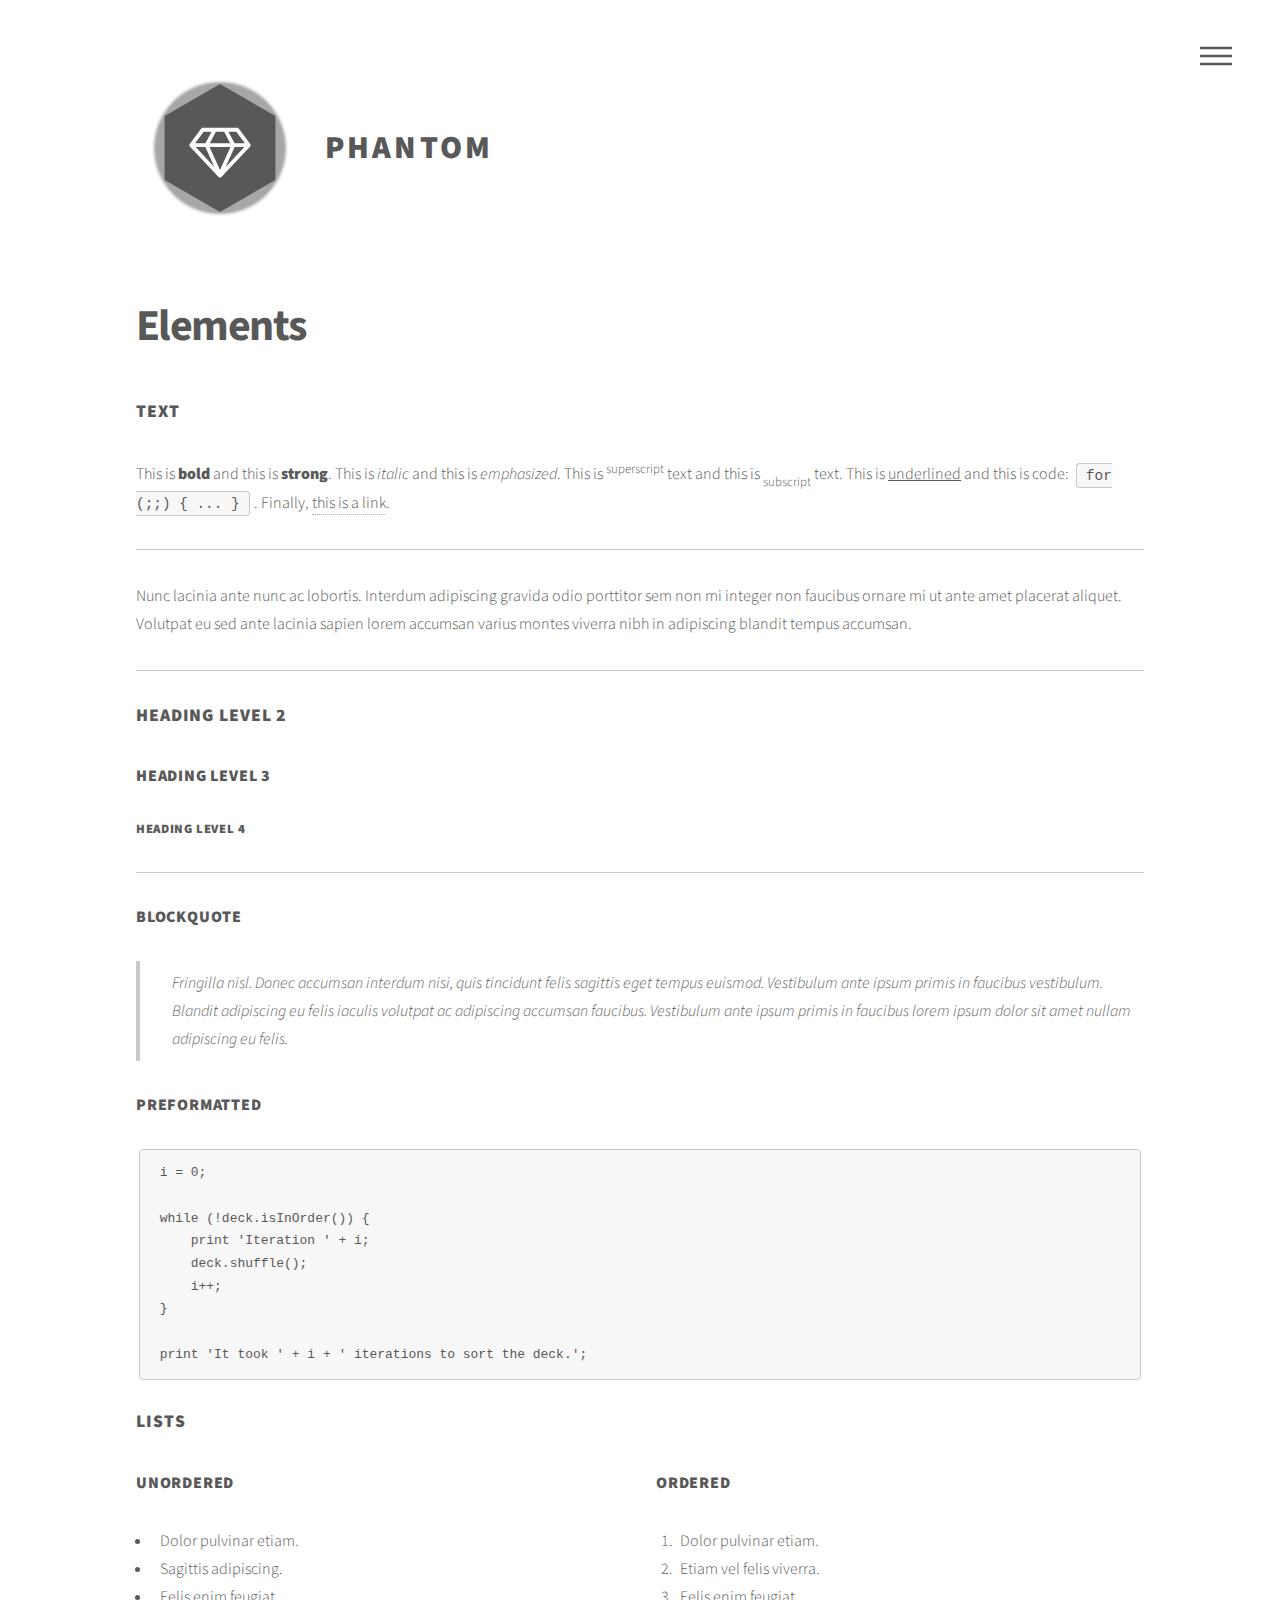
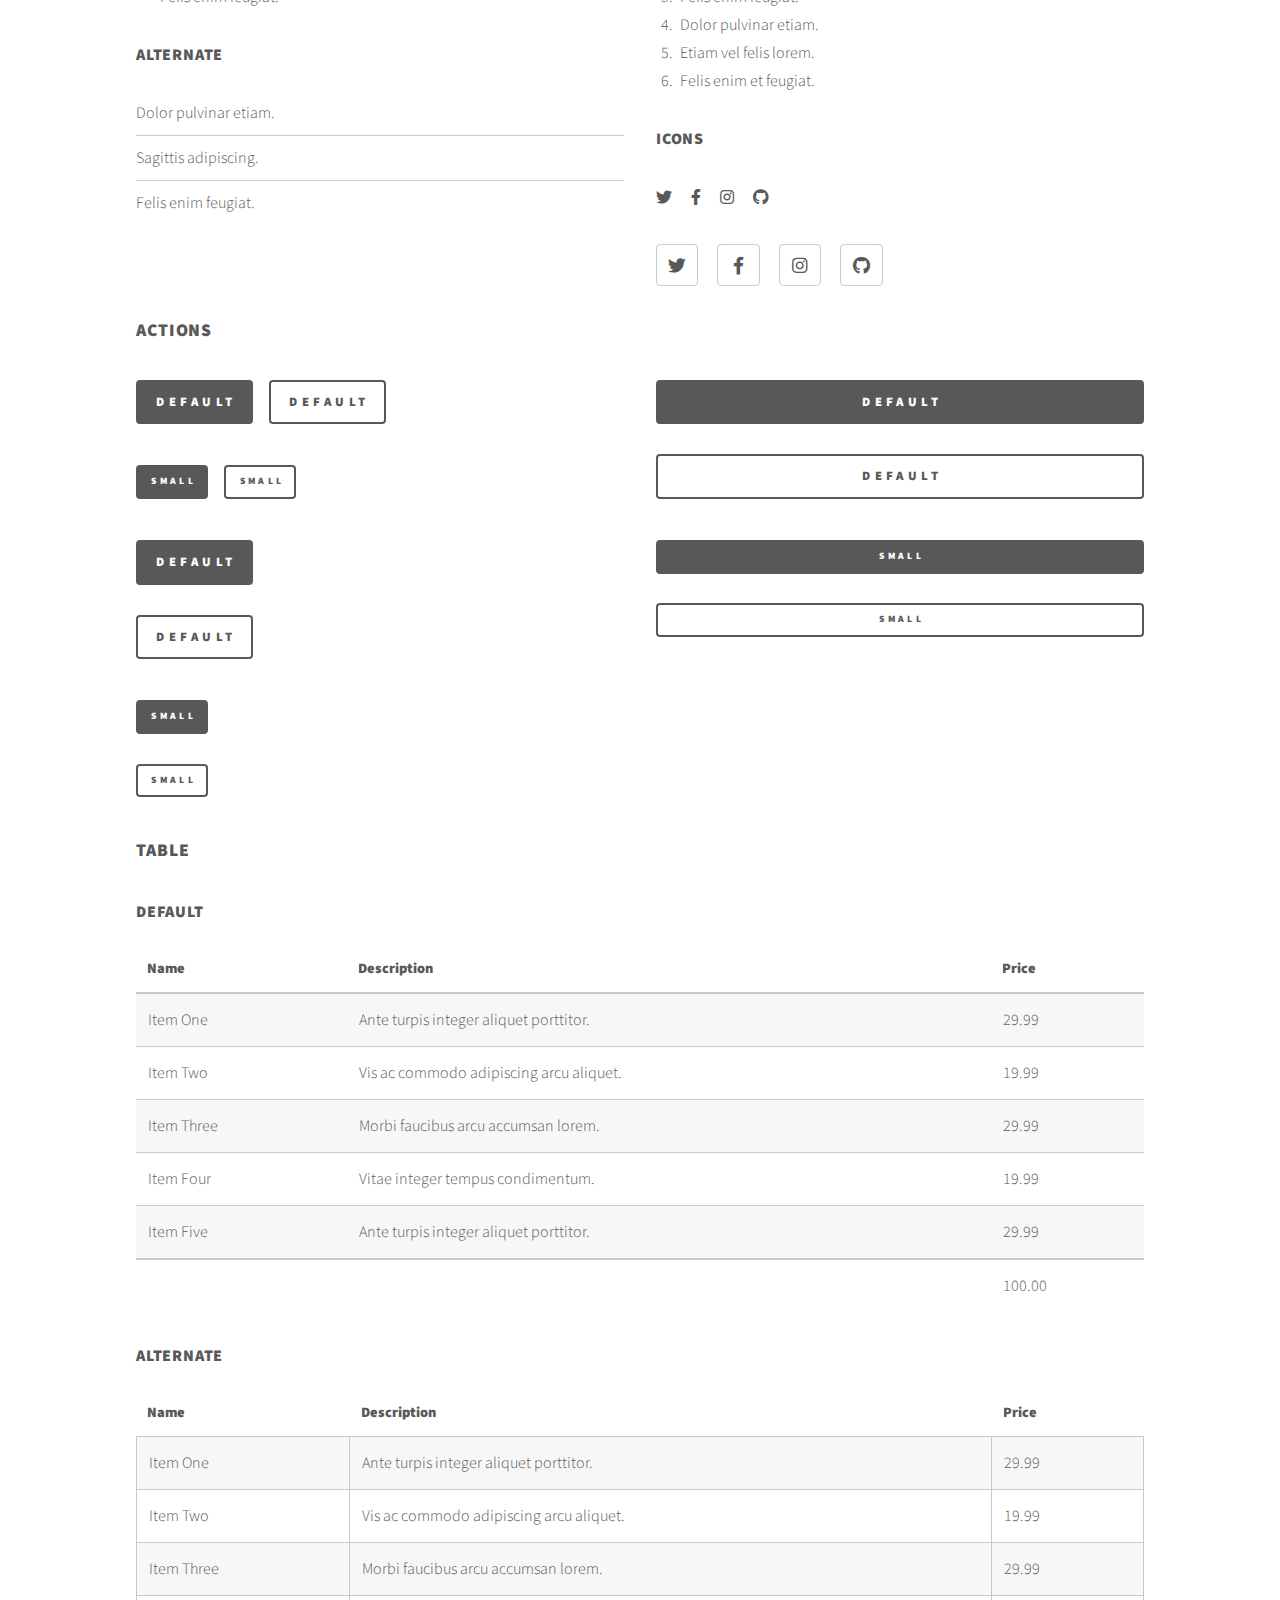
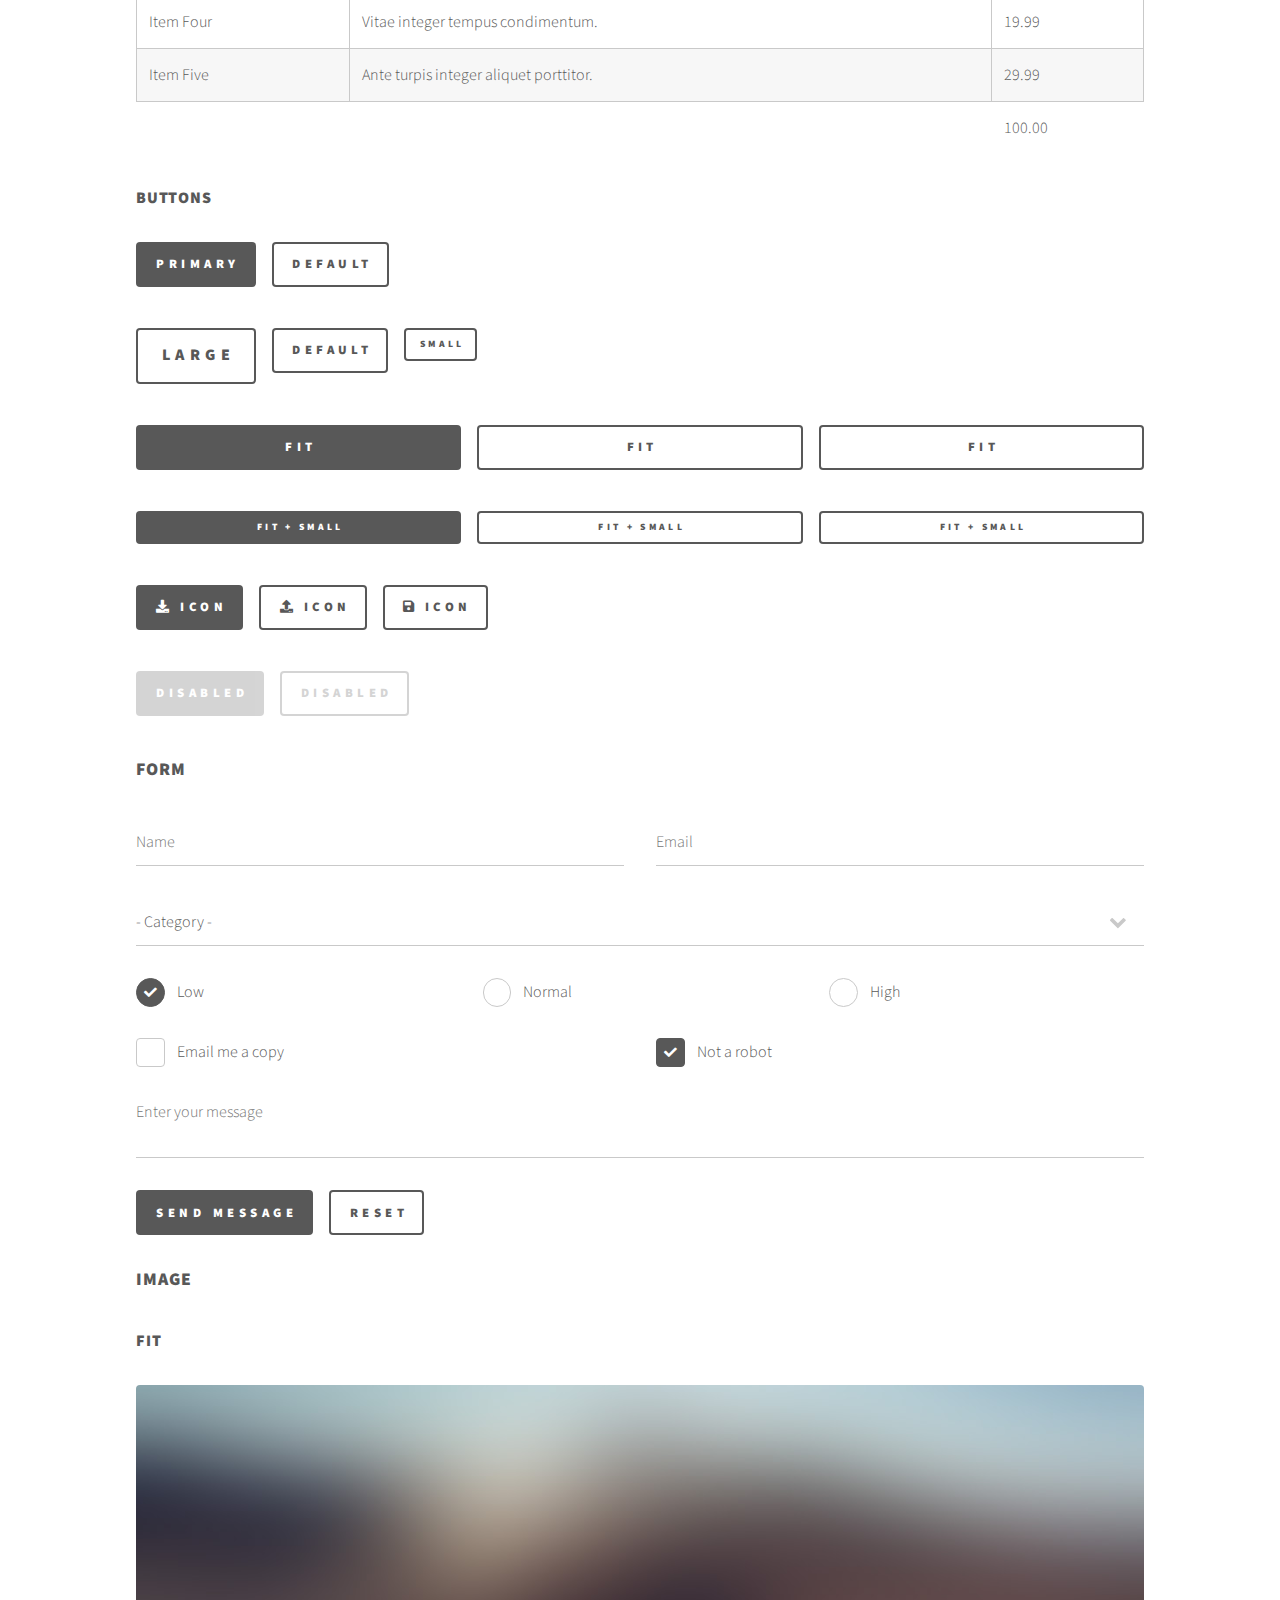
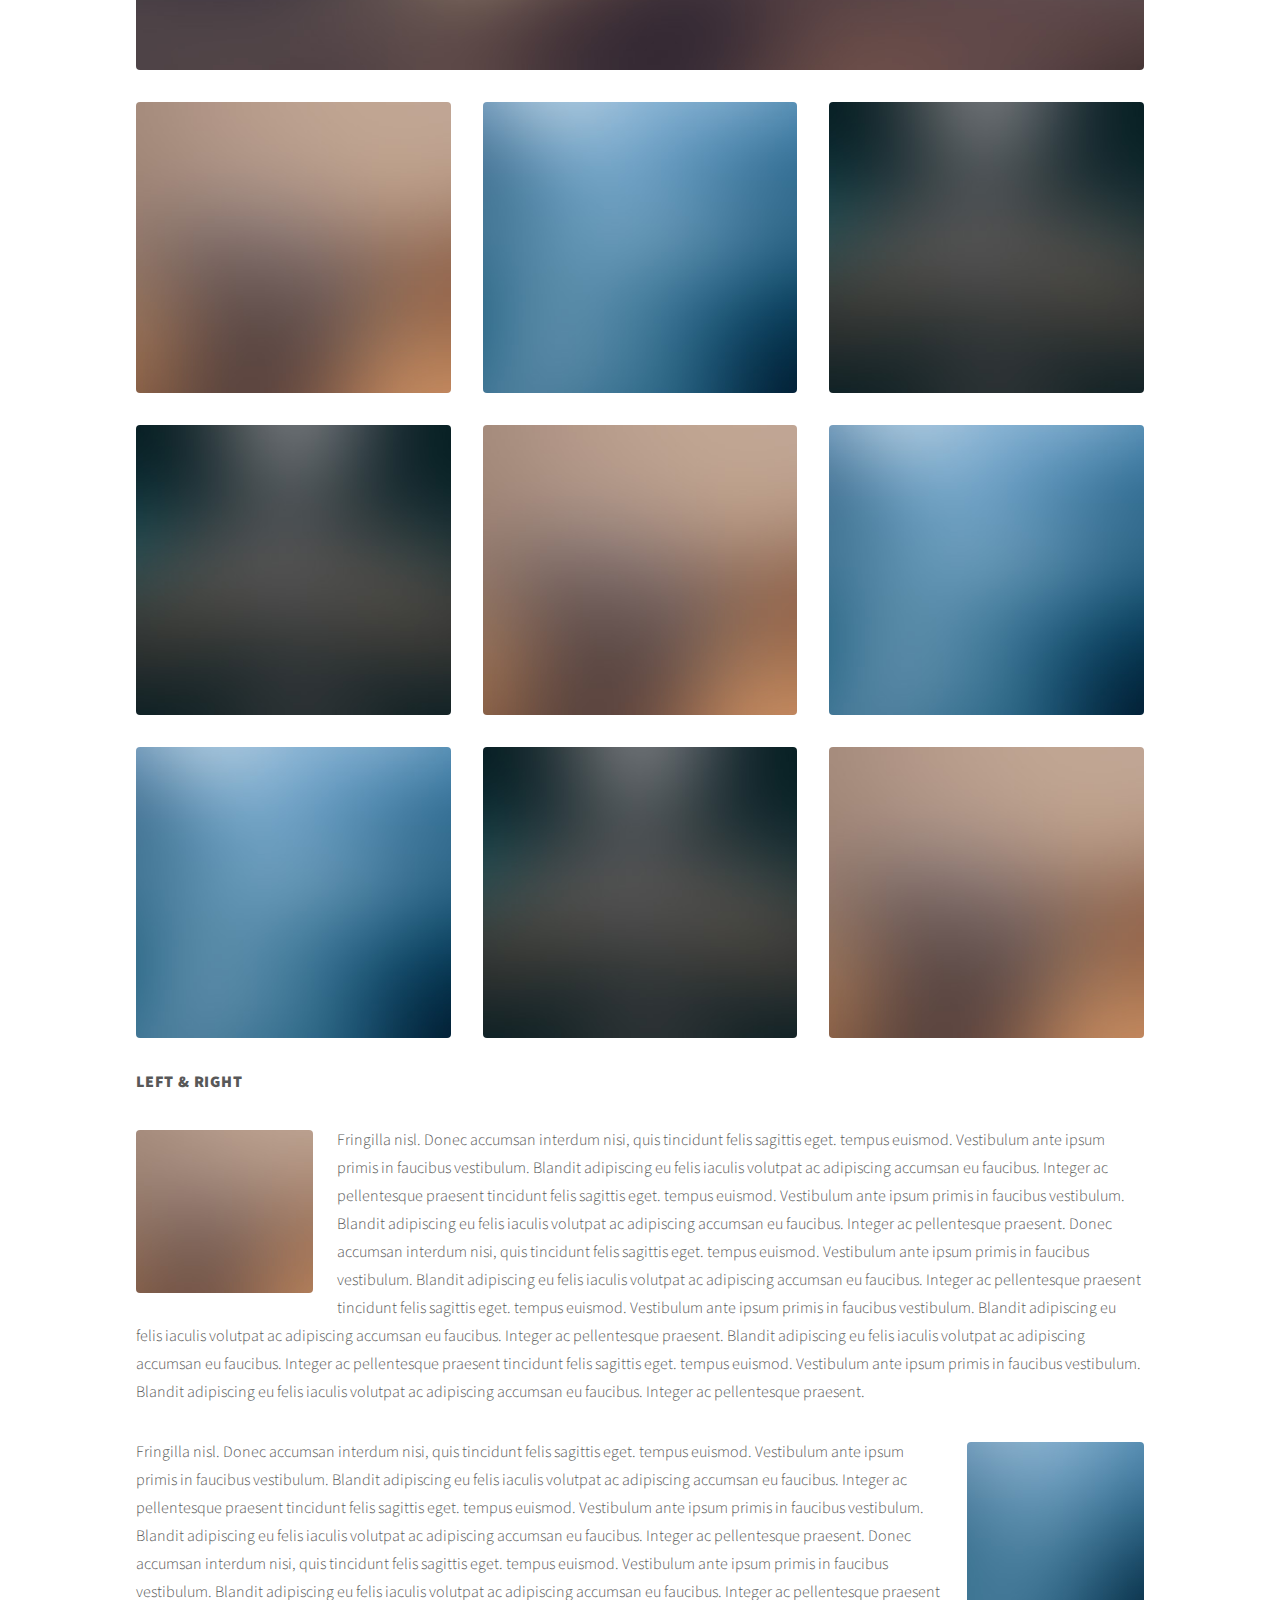
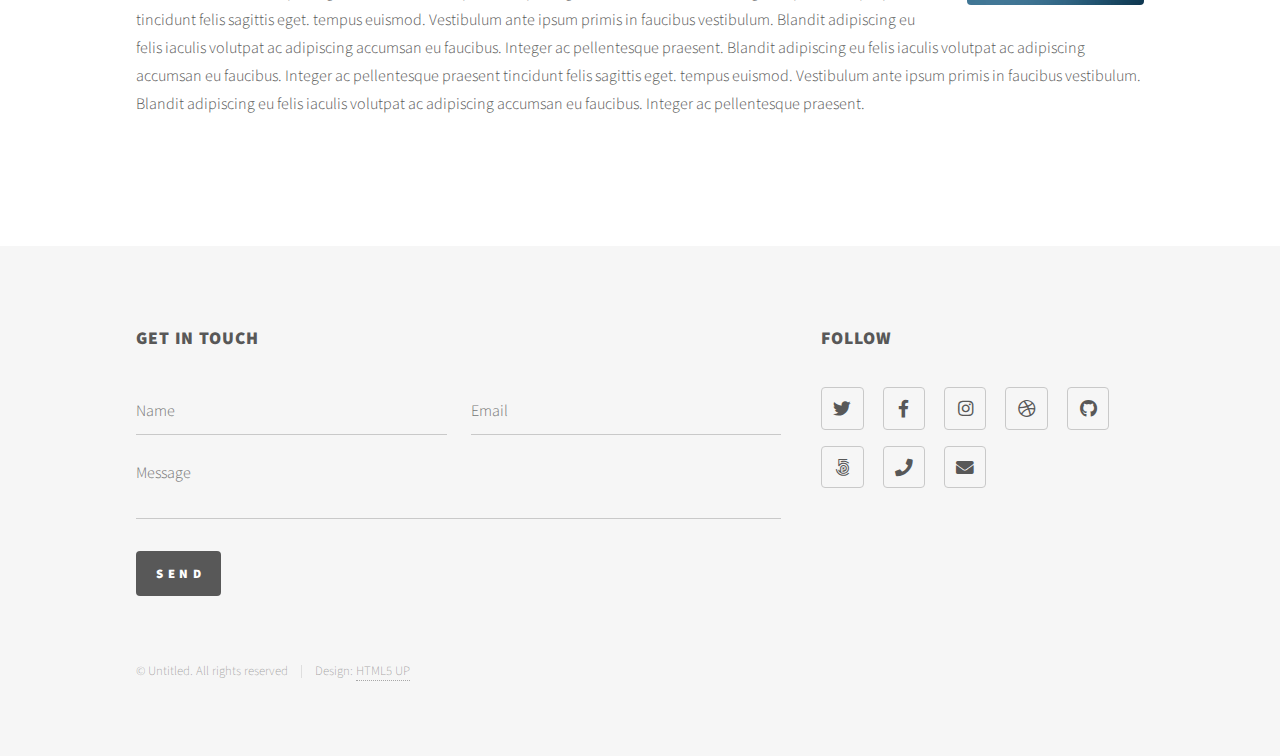
<file: elements.html>
<!DOCTYPE HTML>
<!--
	Phantom by HTML5 UP
	html5up.net | @ajlkn
	Free for personal and commercial use under the CCA 3.0 license (html5up.net/license)
-->
<html>
	<head>
		<title>Elements - Phantom by HTML5 UP</title>
		<meta charset="utf-8" />
		<meta name="viewport" content="width=device-width, initial-scale=1, user-scalable=no" />
		<link rel="stylesheet" href="assets/css/main.css" />
		<noscript><link rel="stylesheet" href="assets/css/noscript.css" /></noscript>
	</head>
	<body class="is-preload">
		<!-- Wrapper -->
			<div id="wrapper">

				<!-- Header -->
					<header id="header">
						<div class="inner">

							<!-- Logo -->
								<a href="index.html" class="logo">
									<span class="symbol"><img src="images/logo.svg" alt="" /></span><span class="title">Phantom</span>
								</a>

							<!-- Nav -->
								<nav>
									<ul>
										<li><a href="#menu">Menu</a></li>
									</ul>
								</nav>

						</div>
					</header>

				<!-- Menu -->
					<nav id="menu">
						<h2>Menu</h2>
						<ul>
							<li><a href="index.html">Home</a></li>
							<li><a href="generic.html">Ipsum veroeros</a></li>
							<li><a href="generic.html">Tempus etiam</a></li>
							<li><a href="generic.html">Consequat dolor</a></li>
							<li><a href="elements.html">Elements</a></li>
						</ul>
					</nav>

				<!-- Main -->
					<div id="main">
						<div class="inner">
							<h1>Elements</h1>

							<!-- Text -->
								<section>
									<h2>Text</h2>
									<p>This is <b>bold</b> and this is <strong>strong</strong>. This is <i>italic</i> and this is <em>emphasized</em>.
									This is <sup>superscript</sup> text and this is <sub>subscript</sub> text.
									This is <u>underlined</u> and this is code: <code>for (;;) { ... }</code>. Finally, <a href="#">this is a link</a>.</p>
									<hr />
									<p>Nunc lacinia ante nunc ac lobortis. Interdum adipiscing gravida odio porttitor sem non mi integer non faucibus ornare mi ut ante amet placerat aliquet. Volutpat eu sed ante lacinia sapien lorem accumsan varius montes viverra nibh in adipiscing blandit tempus accumsan.</p>
									<hr />
									<h2>Heading Level 2</h2>
									<h3>Heading Level 3</h3>
									<h4>Heading Level 4</h4>
									<hr />
									<h3>Blockquote</h3>
									<blockquote>Fringilla nisl. Donec accumsan interdum nisi, quis tincidunt felis sagittis eget tempus euismod. Vestibulum ante ipsum primis in faucibus vestibulum. Blandit adipiscing eu felis iaculis volutpat ac adipiscing accumsan faucibus. Vestibulum ante ipsum primis in faucibus lorem ipsum dolor sit amet nullam adipiscing eu felis.</blockquote>
									<h3>Preformatted</h3>
									<pre><code>i = 0;

while (!deck.isInOrder()) {
    print 'Iteration ' + i;
    deck.shuffle();
    i++;
}

print 'It took ' + i + ' iterations to sort the deck.';</code></pre>
								</section>

							<!-- Lists -->
								<section>
									<h2>Lists</h2>
									<div class="row">
										<div class="col-6 col-12-medium">
											<h3>Unordered</h3>
											<ul>
												<li>Dolor pulvinar etiam.</li>
												<li>Sagittis adipiscing.</li>
												<li>Felis enim feugiat.</li>
											</ul>
											<h3>Alternate</h3>
											<ul class="alt">
												<li>Dolor pulvinar etiam.</li>
												<li>Sagittis adipiscing.</li>
												<li>Felis enim feugiat.</li>
											</ul>
										</div>
										<div class="col-6 col-12-medium">
											<h3>Ordered</h3>
											<ol>
												<li>Dolor pulvinar etiam.</li>
												<li>Etiam vel felis viverra.</li>
												<li>Felis enim feugiat.</li>
												<li>Dolor pulvinar etiam.</li>
												<li>Etiam vel felis lorem.</li>
												<li>Felis enim et feugiat.</li>
											</ol>
											<h3>Icons</h3>
											<ul class="icons">
												<li><a href="#" class="icon brands style1 fa-twitter"><span class="label">Twitter</span></a></li>
												<li><a href="#" class="icon brands style1 fa-facebook-f"><span class="label">Facebook</span></a></li>
												<li><a href="#" class="icon brands style1 fa-instagram"><span class="label">Instagram</span></a></li>
												<li><a href="#" class="icon brands style1 fa-github"><span class="label">Github</span></a></li>
											</ul>
											<ul class="icons">
												<li><a href="#" class="icon brands style2 fa-twitter"><span class="label">Twitter</span></a></li>
												<li><a href="#" class="icon brands style2 fa-facebook-f"><span class="label">Facebook</span></a></li>
												<li><a href="#" class="icon brands style2 fa-instagram"><span class="label">Instagram</span></a></li>
												<li><a href="#" class="icon brands style2 fa-github"><span class="label">Github</span></a></li>
											</ul>
										</div>
									</div>
									<h2>Actions</h2>
									<div class="row">
										<div class="col-6 col-12-medium">
											<ul class="actions">
												<li><a href="#" class="button primary">Default</a></li>
												<li><a href="#" class="button">Default</a></li>
											</ul>
											<ul class="actions small">
												<li><a href="#" class="button primary small">Small</a></li>
												<li><a href="#" class="button small">Small</a></li>
											</ul>
											<ul class="actions stacked">
												<li><a href="#" class="button primary">Default</a></li>
												<li><a href="#" class="button">Default</a></li>
											</ul>
											<ul class="actions stacked">
												<li><a href="#" class="button primary small">Small</a></li>
												<li><a href="#" class="button small">Small</a></li>
											</ul>
										</div>
										<div class="col-6 col-12-medium">
											<ul class="actions stacked">
												<li><a href="#" class="button primary fit">Default</a></li>
												<li><a href="#" class="button fit">Default</a></li>
											</ul>
											<ul class="actions stacked">
												<li><a href="#" class="button primary small fit">Small</a></li>
												<li><a href="#" class="button small fit">Small</a></li>
											</ul>
										</div>
									</div>
								</section>

							<!-- Table -->
								<section>
									<h2>Table</h2>
									<h3>Default</h3>
									<div class="table-wrapper">
										<table>
											<thead>
												<tr>
													<th>Name</th>
													<th>Description</th>
													<th>Price</th>
												</tr>
											</thead>
											<tbody>
												<tr>
													<td>Item One</td>
													<td>Ante turpis integer aliquet porttitor.</td>
													<td>29.99</td>
												</tr>
												<tr>
													<td>Item Two</td>
													<td>Vis ac commodo adipiscing arcu aliquet.</td>
													<td>19.99</td>
												</tr>
												<tr>
													<td>Item Three</td>
													<td> Morbi faucibus arcu accumsan lorem.</td>
													<td>29.99</td>
												</tr>
												<tr>
													<td>Item Four</td>
													<td>Vitae integer tempus condimentum.</td>
													<td>19.99</td>
												</tr>
												<tr>
													<td>Item Five</td>
													<td>Ante turpis integer aliquet porttitor.</td>
													<td>29.99</td>
												</tr>
											</tbody>
											<tfoot>
												<tr>
													<td colspan="2"></td>
													<td>100.00</td>
												</tr>
											</tfoot>
										</table>
									</div>

									<h3>Alternate</h3>
									<div class="table-wrapper">
										<table class="alt">
											<thead>
												<tr>
													<th>Name</th>
													<th>Description</th>
													<th>Price</th>
												</tr>
											</thead>
											<tbody>
												<tr>
													<td>Item One</td>
													<td>Ante turpis integer aliquet porttitor.</td>
													<td>29.99</td>
												</tr>
												<tr>
													<td>Item Two</td>
													<td>Vis ac commodo adipiscing arcu aliquet.</td>
													<td>19.99</td>
												</tr>
												<tr>
													<td>Item Three</td>
													<td> Morbi faucibus arcu accumsan lorem.</td>
													<td>29.99</td>
												</tr>
												<tr>
													<td>Item Four</td>
													<td>Vitae integer tempus condimentum.</td>
													<td>19.99</td>
												</tr>
												<tr>
													<td>Item Five</td>
													<td>Ante turpis integer aliquet porttitor.</td>
													<td>29.99</td>
												</tr>
											</tbody>
											<tfoot>
												<tr>
													<td colspan="2"></td>
													<td>100.00</td>
												</tr>
											</tfoot>
										</table>
									</div>
								</section>

							<!-- Buttons -->
								<section>
									<h3>Buttons</h3>
									<ul class="actions">
										<li><a href="#" class="button primary">Primary</a></li>
										<li><a href="#" class="button">Default</a></li>
									</ul>
									<ul class="actions">
										<li><a href="#" class="button large">Large</a></li>
										<li><a href="#" class="button">Default</a></li>
										<li><a href="#" class="button small">Small</a></li>
									</ul>
									<ul class="actions fit">
										<li><a href="#" class="button primary fit">Fit</a></li>
										<li><a href="#" class="button fit">Fit</a></li>
										<li><a href="#" class="button fit">Fit</a></li>
									</ul>
									<ul class="actions fit small">
										<li><a href="#" class="button primary fit small">Fit + Small</a></li>
										<li><a href="#" class="button fit small">Fit + Small</a></li>
										<li><a href="#" class="button fit small">Fit + Small</a></li>
									</ul>
									<ul class="actions">
										<li><a href="#" class="button primary icon solid fa-download">Icon</a></li>
										<li><a href="#" class="button icon solid fa-upload">Icon</a></li>
										<li><a href="#" class="button icon solid fa-save">Icon</a></li>
									</ul>
									<ul class="actions">
										<li><span class="button primary disabled">Disabled</span></li>
										<li><span class="button disabled">Disabled</span></li>
									</ul>
								</section>

							<!-- Form -->
								<section>
									<h2>Form</h2>
									<form method="post" action="#">
										<div class="row gtr-uniform">
											<div class="col-6 col-12-xsmall">
												<input type="text" name="demo-name" id="demo-name" value="" placeholder="Name" />
											</div>
											<div class="col-6 col-12-xsmall">
												<input type="email" name="demo-email" id="demo-email" value="" placeholder="Email" />
											</div>
											<div class="col-12">
												<select name="demo-category" id="demo-category">
													<option value="">- Category -</option>
													<option value="1">Manufacturing</option>
													<option value="1">Shipping</option>
													<option value="1">Administration</option>
													<option value="1">Human Resources</option>
												</select>
											</div>
											<div class="col-4 col-12-small">
												<input type="radio" id="demo-priority-low" name="demo-priority" checked>
												<label for="demo-priority-low">Low</label>
											</div>
											<div class="col-4 col-12-small">
												<input type="radio" id="demo-priority-normal" name="demo-priority">
												<label for="demo-priority-normal">Normal</label>
											</div>
											<div class="col-4 col-12-small">
												<input type="radio" id="demo-priority-high" name="demo-priority">
												<label for="demo-priority-high">High</label>
											</div>
											<div class="col-6 col-12-small">
												<input type="checkbox" id="demo-copy" name="demo-copy">
												<label for="demo-copy">Email me a copy</label>
											</div>
											<div class="col-6 col-12-small">
												<input type="checkbox" id="demo-human" name="demo-human" checked>
												<label for="demo-human">Not a robot</label>
											</div>
											<div class="col-12">
												<textarea name="demo-message" id="demo-message" placeholder="Enter your message" rows="6"></textarea>
											</div>
											<div class="col-12">
												<ul class="actions">
													<li><input type="submit" value="Send Message" class="primary" /></li>
													<li><input type="reset" value="Reset" /></li>
												</ul>
											</div>
										</div>
									</form>
								</section>

							<!-- Image -->
								<section>
									<h2>Image</h2>
									<h3>Fit</h3>
									<div class="box alt">
										<div class="row gtr-uniform">
											<div class="col-12"><span class="image fit"><img src="images/pic13.jpg" alt="" /></span></div>
											<div class="col-4"><span class="image fit"><img src="images/pic01.jpg" alt="" /></span></div>
											<div class="col-4"><span class="image fit"><img src="images/pic02.jpg" alt="" /></span></div>
											<div class="col-4"><span class="image fit"><img src="images/pic03.jpg" alt="" /></span></div>
											<div class="col-4"><span class="image fit"><img src="images/pic03.jpg" alt="" /></span></div>
											<div class="col-4"><span class="image fit"><img src="images/pic01.jpg" alt="" /></span></div>
											<div class="col-4"><span class="image fit"><img src="images/pic02.jpg" alt="" /></span></div>
											<div class="col-4"><span class="image fit"><img src="images/pic02.jpg" alt="" /></span></div>
											<div class="col-4"><span class="image fit"><img src="images/pic03.jpg" alt="" /></span></div>
											<div class="col-4"><span class="image fit"><img src="images/pic01.jpg" alt="" /></span></div>
										</div>
									</div>
									<h3>Left &amp; Right</h3>
									<p><span class="image left"><img src="images/pic14.jpg" alt="" /></span>Fringilla nisl. Donec accumsan interdum nisi, quis tincidunt felis sagittis eget. tempus euismod. Vestibulum ante ipsum primis in faucibus vestibulum. Blandit adipiscing eu felis iaculis volutpat ac adipiscing accumsan eu faucibus. Integer ac pellentesque praesent tincidunt felis sagittis eget. tempus euismod. Vestibulum ante ipsum primis in faucibus vestibulum. Blandit adipiscing eu felis iaculis volutpat ac adipiscing accumsan eu faucibus. Integer ac pellentesque praesent. Donec accumsan interdum nisi, quis tincidunt felis sagittis eget. tempus euismod. Vestibulum ante ipsum primis in faucibus vestibulum. Blandit adipiscing eu felis iaculis volutpat ac adipiscing accumsan eu faucibus. Integer ac pellentesque praesent tincidunt felis sagittis eget. tempus euismod. Vestibulum ante ipsum primis in faucibus vestibulum. Blandit adipiscing eu felis iaculis volutpat ac adipiscing accumsan eu faucibus. Integer ac pellentesque praesent. Blandit adipiscing eu felis iaculis volutpat ac adipiscing accumsan eu faucibus. Integer ac pellentesque praesent tincidunt felis sagittis eget. tempus euismod. Vestibulum ante ipsum primis in faucibus vestibulum. Blandit adipiscing eu felis iaculis volutpat ac adipiscing accumsan eu faucibus. Integer ac pellentesque praesent.</p>
									<p><span class="image right"><img src="images/pic15.jpg" alt="" /></span>Fringilla nisl. Donec accumsan interdum nisi, quis tincidunt felis sagittis eget. tempus euismod. Vestibulum ante ipsum primis in faucibus vestibulum. Blandit adipiscing eu felis iaculis volutpat ac adipiscing accumsan eu faucibus. Integer ac pellentesque praesent tincidunt felis sagittis eget. tempus euismod. Vestibulum ante ipsum primis in faucibus vestibulum. Blandit adipiscing eu felis iaculis volutpat ac adipiscing accumsan eu faucibus. Integer ac pellentesque praesent. Donec accumsan interdum nisi, quis tincidunt felis sagittis eget. tempus euismod. Vestibulum ante ipsum primis in faucibus vestibulum. Blandit adipiscing eu felis iaculis volutpat ac adipiscing accumsan eu faucibus. Integer ac pellentesque praesent tincidunt felis sagittis eget. tempus euismod. Vestibulum ante ipsum primis in faucibus vestibulum. Blandit adipiscing eu felis iaculis volutpat ac adipiscing accumsan eu faucibus. Integer ac pellentesque praesent. Blandit adipiscing eu felis iaculis volutpat ac adipiscing accumsan eu faucibus. Integer ac pellentesque praesent tincidunt felis sagittis eget. tempus euismod. Vestibulum ante ipsum primis in faucibus vestibulum. Blandit adipiscing eu felis iaculis volutpat ac adipiscing accumsan eu faucibus. Integer ac pellentesque praesent.</p>
								</section>

						</div>
					</div>

				<!-- Footer -->
					<footer id="footer">
						<div class="inner">
							<section>
								<h2>Get in touch</h2>
								<form method="post" action="#">
									<div class="fields">
										<div class="field half">
											<input type="text" name="name" id="name" placeholder="Name" />
										</div>
										<div class="field half">
											<input type="email" name="email" id="email" placeholder="Email" />
										</div>
										<div class="field">
											<textarea name="message" id="message" placeholder="Message"></textarea>
										</div>
									</div>
									<ul class="actions">
										<li><input type="submit" value="Send" class="primary" /></li>
									</ul>
								</form>
							</section>
							<section>
								<h2>Follow</h2>
								<ul class="icons">
									<li><a href="#" class="icon brands style2 fa-twitter"><span class="label">Twitter</span></a></li>
									<li><a href="#" class="icon brands style2 fa-facebook-f"><span class="label">Facebook</span></a></li>
									<li><a href="#" class="icon brands style2 fa-instagram"><span class="label">Instagram</span></a></li>
									<li><a href="#" class="icon brands style2 fa-dribbble"><span class="label">Dribbble</span></a></li>
									<li><a href="#" class="icon brands style2 fa-github"><span class="label">GitHub</span></a></li>
									<li><a href="#" class="icon brands style2 fa-500px"><span class="label">500px</span></a></li>
									<li><a href="#" class="icon solid style2 fa-phone"><span class="label">Phone</span></a></li>
									<li><a href="#" class="icon solid style2 fa-envelope"><span class="label">Email</span></a></li>
								</ul>
							</section>
							<ul class="copyright">
								<li>&copy; Untitled. All rights reserved</li><li>Design: <a href="http://html5up.net">HTML5 UP</a></li>
							</ul>
						</div>
					</footer>

			</div>

		<!-- Scripts -->
			<script src="assets/js/jquery.min.js"></script>
			<script src="assets/js/browser.min.js"></script>
			<script src="assets/js/breakpoints.min.js"></script>
			<script src="assets/js/util.js"></script>
			<script src="assets/js/main.js"></script>

	</body>
</html>
</file>
<file: assets/css/noscript.css>
/*
	Phantom by HTML5 UP
	html5up.net | @ajlkn
	Free for personal and commercial use under the CCA 3.0 license (html5up.net/license)
*/

/* Tiles */

	body.is-preload .tiles article {
		-moz-transform: none;
		-webkit-transform: none;
		-ms-transform: none;
		transform: none;
		opacity: 1;
	}
</file>
<file: assets/css/main.css>
@import url(fontawesome-all.min.css);
@import url("https://fonts.googleapis.com/css?family=Source+Sans+Pro:300,700,900");

/*
	Phantom by HTML5 UP
	html5up.net | @ajlkn
	Free for personal and commercial use under the CCA 3.0 license (html5up.net/license)
*/

html, body, div, span, applet, object,
iframe, h1, h2, h3, h4, h5, h6, p, blockquote,
pre, a, abbr, acronym, address, big, cite,
code, del, dfn, em, img, ins, kbd, q, s, samp,
small, strike, strong, sub, sup, tt, var, b,
u, i, center, dl, dt, dd, ol, ul, li, fieldset,
form, label, legend, table, caption, tbody,
tfoot, thead, tr, th, td, article, aside,
canvas, details, embed, figure, figcaption,
footer, header, hgroup, menu, nav, output, ruby,
section, summary, time, mark, audio, video {
	margin: 0;
	padding: 0;
	border: 0;
	font-size: 100%;
	font: inherit;
	vertical-align: baseline;}

article, aside, details, figcaption, figure,
footer, header, hgroup, menu, nav, section {
	display: block;}

body {
	line-height: 1;
}

ol, ul {
	list-style: none;
}

blockquote, q {
	quotes: none;
}

	blockquote:before, blockquote:after, q:before, q:after {
		content: '';
		content: none;
	}

table {
	border-collapse: collapse;
	border-spacing: 0;
}

body {
	-webkit-text-size-adjust: none;
}

mark {
	background-color: transparent;
	color: inherit;
}

input::-moz-focus-inner {
	border: 0;
	padding: 0;
}

input, select, textarea {
	-moz-appearance: none;
	-webkit-appearance: none;
	-ms-appearance: none;
	appearance: none;
}

/* Basic */

	@-ms-viewport {
		width: device-width;
	}

	body {
		-ms-overflow-style: scrollbar;
	}

	@media screen and (max-width: 480px) {

		html, body {
			min-width: 320px;
		}

	}

	html {
		box-sizing: border-box;
	}

	*, *:before, *:after {
		box-sizing: inherit;
	}

	body {
		background: #ffffff;
	}

		body.is-preload *, body.is-preload *:before, body.is-preload *:after {
			-moz-animation: none !important;
			-webkit-animation: none !important;
			-ms-animation: none !important;
			animation: none !important;
			-moz-transition: none !important;
			-webkit-transition: none !important;
			-ms-transition: none !important;
			transition: none !important;
		}

/* Type */

	body, input, select, textarea {
		color: #585858;
		font-family: "Source Sans Pro", Helvetica, sans-serif;
		font-size: 16pt;
		font-weight: 300;
		line-height: 1.75;
	}

		@media screen and (max-width: 1680px) {

			body, input, select, textarea {
				font-size: 14pt;
			}

		}

		@media screen and (max-width: 1280px) {

			body, input, select, textarea {
				font-size: 12pt;
			}

		}

	a {
		-moz-transition: border-bottom-color 0.2s ease, color 0.2s ease;
		-webkit-transition: border-bottom-color 0.2s ease, color 0.2s ease;
		-ms-transition: border-bottom-color 0.2s ease, color 0.2s ease;
		transition: border-bottom-color 0.2s ease, color 0.2s ease;
		text-decoration: none;
		color: #585858;
		border-bottom: dotted 1px rgba(88, 88, 88, 0.5);
	}

		a:hover {
			border-bottom-color: transparent;
			color: #f2849e !important;
		}

	strong, b {
		font-weight: 900;
	}

	em, i {
		font-style: italic;
	}

	p {
		margin: 0 0 2em 0;
	}

	h1 {
		font-size: 2.75em;
		font-weight: 700;
		line-height: 1.3;
		margin: 0 0 1em 0;
		letter-spacing: -0.035em;
	}

		h1 a {
			color: inherit;
		}

		@media screen and (max-width: 736px) {

			h1 {
				font-size: 2em;
				margin: 0 0 1em 0;
			}

		}

		@media screen and (max-width: 360px) {

			h1 {
				font-size: 1.75em;
			}

		}

	h2, h3, h4, h5, h6 {
		font-weight: 900;
		line-height: 1.5;
		margin: 0 0 2em 0;
		text-transform: uppercase;
		letter-spacing: 0.05em;
	}

		h2 a, h3 a, h4 a, h5 a, h6 a {
			color: inherit;
		}

	h2 {
		font-size: 1.1em;
	}

	h3 {
		font-size: 1em;
	}

	h4 {
		font-size: 0.8em;
	}

	h5 {
		font-size: 0.8em;
	}

	h6 {
		font-size: 0.8em;
	}

	@media screen and (max-width: 980px) {

		h1 br, h2 br, h3 br, h4 br, h5 br, h6 br {
			display: none;
		}

	}

	@media screen and (max-width: 736px) {

		h2 {
			font-size: 1em;
		}

		h3 {
			font-size: 0.8em;
		}

	}

	sub {
		font-size: 0.8em;
		position: relative;
		top: 0.5em;
	}

	sup {
		font-size: 0.8em;
		position: relative;
		top: -0.5em;
	}

	blockquote {
		border-left: solid 4px #c9c9c9;
		font-style: italic;
		margin: 0 0 2em 0;
		padding: 0.5em 0 0.5em 2em;
	}

	code {
		background: rgba(144, 144, 144, 0.075);
		border-radius: 4px;
		border: solid 1px #c9c9c9;
		font-family: "Courier New", monospace;
		font-size: 0.9em;
		margin: 0 0.25em;
		padding: 0.25em 0.65em;
	}

	pre {
		-webkit-overflow-scrolling: touch;
		font-family: "Courier New", monospace;
		font-size: 0.9em;
		margin: 0 0 2em 0;
	}

		pre code {
			display: block;
			line-height: 1.75;
			padding: 1em 1.5em;
			overflow-x: auto;
		}

	hr {
		border: 0;
		border-bottom: solid 1px #c9c9c9;
		margin: 2em 0;
	}

		hr.major {
			margin: 3em 0;
		}

	.align-left {
		text-align: left;
	}

	.align-center {
		text-align: center;
	}

	.align-right {
		text-align: right;
	}

/* Row */

	.row {
		display: flex;
		flex-wrap: wrap;
		box-sizing: border-box;
		align-items: stretch;
	}

		.row > * {
			box-sizing: border-box;
		}

		.row.gtr-uniform > * > :last-child {
			margin-bottom: 0;
		}

		.row.aln-left {
			justify-content: flex-start;
		}

		.row.aln-center {
			justify-content: center;
		}

		.row.aln-right {
			justify-content: flex-end;
		}

		.row.aln-top {
			align-items: flex-start;
		}

		.row.aln-middle {
			align-items: center;
		}

		.row.aln-bottom {
			align-items: flex-end;
		}

		.row > .imp {
			order: -1;
		}

		.row > .col-1 {
			width: 8.33333%;
		}

		.row > .off-1 {
			margin-left: 8.33333%;
		}

		.row > .col-2 {
			width: 16.66667%;
		}

		.row > .off-2 {
			margin-left: 16.66667%;
		}

		.row > .col-3 {
			width: 25%;
		}

		.row > .off-3 {
			margin-left: 25%;
		}

		.row > .col-4 {
			width: 33.33333%;
		}

		.row > .off-4 {
			margin-left: 33.33333%;
		}

		.row > .col-5 {
			width: 41.66667%;
		}

		.row > .off-5 {
			margin-left: 41.66667%;
		}

		.row > .col-6 {
			width: 50%;
		}

		.row > .off-6 {
			margin-left: 50%;
		}

		.row > .col-7 {
			width: 58.33333%;
		}

		.row > .off-7 {
			margin-left: 58.33333%;
		}

		.row > .col-8 {
			width: 66.66667%;
		}

		.row > .off-8 {
			margin-left: 66.66667%;
		}

		.row > .col-9 {
			width: 75%;
		}

		.row > .off-9 {
			margin-left: 75%;
		}

		.row > .col-10 {
			width: 83.33333%;
		}

		.row > .off-10 {
			margin-left: 83.33333%;
		}

		.row > .col-11 {
			width: 91.66667%;
		}

		.row > .off-11 {
			margin-left: 91.66667%;
		}

		.row > .col-12 {
			width: 100%;
		}

		.row > .off-12 {
			margin-left: 100%;
		}

		.row.gtr-0 {
			margin-top: 0;
			margin-left: 0em;
		}

			.row.gtr-0 > * {
				padding: 0 0 0 0em;
			}

			.row.gtr-0.gtr-uniform {
				margin-top: 0em;
			}

				.row.gtr-0.gtr-uniform > * {
					padding-top: 0em;
				}

		.row.gtr-25 {
			margin-top: 0;
			margin-left: -0.5em;
		}

			.row.gtr-25 > * {
				padding: 0 0 0 0.5em;
			}

			.row.gtr-25.gtr-uniform {
				margin-top: -0.5em;
			}

				.row.gtr-25.gtr-uniform > * {
					padding-top: 0.5em;
				}

		.row.gtr-50 {
			margin-top: 0;
			margin-left: -1em;
		}

			.row.gtr-50 > * {
				padding: 0 0 0 1em;
			}

			.row.gtr-50.gtr-uniform {
				margin-top: -1em;
			}

				.row.gtr-50.gtr-uniform > * {
					padding-top: 1em;
				}

		.row {
			margin-top: 0;
			margin-left: -2em;
		}

			.row > * {
				padding: 0 0 0 2em;
			}

			.row.gtr-uniform {
				margin-top: -2em;
			}

				.row.gtr-uniform > * {
					padding-top: 2em;
				}

		.row.gtr-150 {
			margin-top: 0;
			margin-left: -3em;
		}

			.row.gtr-150 > * {
				padding: 0 0 0 3em;
			}

			.row.gtr-150.gtr-uniform {
				margin-top: -3em;
			}

				.row.gtr-150.gtr-uniform > * {
					padding-top: 3em;
				}

		.row.gtr-200 {
			margin-top: 0;
			margin-left: -4em;
		}

			.row.gtr-200 > * {
				padding: 0 0 0 4em;
			}

			.row.gtr-200.gtr-uniform {
				margin-top: -4em;
			}

				.row.gtr-200.gtr-uniform > * {
					padding-top: 4em;
				}

		@media screen and (max-width: 1680px) {

			.row {
				display: flex;
				flex-wrap: wrap;
				box-sizing: border-box;
				align-items: stretch;
			}

				.row > * {
					box-sizing: border-box;
				}

				.row.gtr-uniform > * > :last-child {
					margin-bottom: 0;
				}

				.row.aln-left {
					justify-content: flex-start;
				}

				.row.aln-center {
					justify-content: center;
				}

				.row.aln-right {
					justify-content: flex-end;
				}

				.row.aln-top {
					align-items: flex-start;
				}

				.row.aln-middle {
					align-items: center;
				}

				.row.aln-bottom {
					align-items: flex-end;
				}

				.row > .imp-xlarge {
					order: -1;
				}

				.row > .col-1-xlarge {
					width: 8.33333%;
				}

				.row > .off-1-xlarge {
					margin-left: 8.33333%;
				}

				.row > .col-2-xlarge {
					width: 16.66667%;
				}

				.row > .off-2-xlarge {
					margin-left: 16.66667%;
				}

				.row > .col-3-xlarge {
					width: 25%;
				}

				.row > .off-3-xlarge {
					margin-left: 25%;
				}

				.row > .col-4-xlarge {
					width: 33.33333%;
				}

				.row > .off-4-xlarge {
					margin-left: 33.33333%;
				}

				.row > .col-5-xlarge {
					width: 41.66667%;
				}

				.row > .off-5-xlarge {
					margin-left: 41.66667%;
				}

				.row > .col-6-xlarge {
					width: 50%;
				}

				.row > .off-6-xlarge {
					margin-left: 50%;
				}

				.row > .col-7-xlarge {
					width: 58.33333%;
				}

				.row > .off-7-xlarge {
					margin-left: 58.33333%;
				}

				.row > .col-8-xlarge {
					width: 66.66667%;
				}

				.row > .off-8-xlarge {
					margin-left: 66.66667%;
				}

				.row > .col-9-xlarge {
					width: 75%;
				}

				.row > .off-9-xlarge {
					margin-left: 75%;
				}

				.row > .col-10-xlarge {
					width: 83.33333%;
				}

				.row > .off-10-xlarge {
					margin-left: 83.33333%;
				}

				.row > .col-11-xlarge {
					width: 91.66667%;
				}

				.row > .off-11-xlarge {
					margin-left: 91.66667%;
				}

				.row > .col-12-xlarge {
					width: 100%;
				}

				.row > .off-12-xlarge {
					margin-left: 100%;
				}

				.row.gtr-0 {
					margin-top: 0;
					margin-left: 0em;
				}

					.row.gtr-0 > * {
						padding: 0 0 0 0em;
					}

					.row.gtr-0.gtr-uniform {
						margin-top: 0em;
					}

						.row.gtr-0.gtr-uniform > * {
							padding-top: 0em;
						}

				.row.gtr-25 {
					margin-top: 0;
					margin-left: -0.5em;
				}

					.row.gtr-25 > * {
						padding: 0 0 0 0.5em;
					}

					.row.gtr-25.gtr-uniform {
						margin-top: -0.5em;
					}

						.row.gtr-25.gtr-uniform > * {
							padding-top: 0.5em;
						}

				.row.gtr-50 {
					margin-top: 0;
					margin-left: -1em;
				}

					.row.gtr-50 > * {
						padding: 0 0 0 1em;
					}

					.row.gtr-50.gtr-uniform {
						margin-top: -1em;
					}

						.row.gtr-50.gtr-uniform > * {
							padding-top: 1em;
						}

				.row {
					margin-top: 0;
					margin-left: -2em;
				}

					.row > * {
						padding: 0 0 0 2em;
					}

					.row.gtr-uniform {
						margin-top: -2em;
					}

						.row.gtr-uniform > * {
							padding-top: 2em;
						}

				.row.gtr-150 {
					margin-top: 0;
					margin-left: -3em;
				}

					.row.gtr-150 > * {
						padding: 0 0 0 3em;
					}

					.row.gtr-150.gtr-uniform {
						margin-top: -3em;
					}

						.row.gtr-150.gtr-uniform > * {
							padding-top: 3em;
						}

				.row.gtr-200 {
					margin-top: 0;
					margin-left: -4em;
				}

					.row.gtr-200 > * {
						padding: 0 0 0 4em;
					}

					.row.gtr-200.gtr-uniform {
						margin-top: -4em;
					}

						.row.gtr-200.gtr-uniform > * {
							padding-top: 4em;
						}

		}

		@media screen and (max-width: 1280px) {

			.row {
				display: flex;
				flex-wrap: wrap;
				box-sizing: border-box;
				align-items: stretch;
			}

				.row > * {
					box-sizing: border-box;
				}

				.row.gtr-uniform > * > :last-child {
					margin-bottom: 0;
				}

				.row.aln-left {
					justify-content: flex-start;
				}

				.row.aln-center {
					justify-content: center;
				}

				.row.aln-right {
					justify-content: flex-end;
				}

				.row.aln-top {
					align-items: flex-start;
				}

				.row.aln-middle {
					align-items: center;
				}

				.row.aln-bottom {
					align-items: flex-end;
				}

				.row > .imp-large {
					order: -1;
				}

				.row > .col-1-large {
					width: 8.33333%;
				}

				.row > .off-1-large {
					margin-left: 8.33333%;
				}

				.row > .col-2-large {
					width: 16.66667%;
				}

				.row > .off-2-large {
					margin-left: 16.66667%;
				}

				.row > .col-3-large {
					width: 25%;
				}

				.row > .off-3-large {
					margin-left: 25%;
				}

				.row > .col-4-large {
					width: 33.33333%;
				}

				.row > .off-4-large {
					margin-left: 33.33333%;
				}

				.row > .col-5-large {
					width: 41.66667%;
				}

				.row > .off-5-large {
					margin-left: 41.66667%;
				}

				.row > .col-6-large {
					width: 50%;
				}

				.row > .off-6-large {
					margin-left: 50%;
				}

				.row > .col-7-large {
					width: 58.33333%;
				}

				.row > .off-7-large {
					margin-left: 58.33333%;
				}

				.row > .col-8-large {
					width: 66.66667%;
				}

				.row > .off-8-large {
					margin-left: 66.66667%;
				}

				.row > .col-9-large {
					width: 75%;
				}

				.row > .off-9-large {
					margin-left: 75%;
				}

				.row > .col-10-large {
					width: 83.33333%;
				}

				.row > .off-10-large {
					margin-left: 83.33333%;
				}

				.row > .col-11-large {
					width: 91.66667%;
				}

				.row > .off-11-large {
					margin-left: 91.66667%;
				}

				.row > .col-12-large {
					width: 100%;
				}

				.row > .off-12-large {
					margin-left: 100%;
				}

				.row.gtr-0 {
					margin-top: 0;
					margin-left: 0em;
				}

					.row.gtr-0 > * {
						padding: 0 0 0 0em;
					}

					.row.gtr-0.gtr-uniform {
						margin-top: 0em;
					}

						.row.gtr-0.gtr-uniform > * {
							padding-top: 0em;
						}

				.row.gtr-25 {
					margin-top: 0;
					margin-left: -0.5em;
				}

					.row.gtr-25 > * {
						padding: 0 0 0 0.5em;
					}

					.row.gtr-25.gtr-uniform {
						margin-top: -0.5em;
					}

						.row.gtr-25.gtr-uniform > * {
							padding-top: 0.5em;
						}

				.row.gtr-50 {
					margin-top: 0;
					margin-left: -1em;
				}

					.row.gtr-50 > * {
						padding: 0 0 0 1em;
					}

					.row.gtr-50.gtr-uniform {
						margin-top: -1em;
					}

						.row.gtr-50.gtr-uniform > * {
							padding-top: 1em;
						}

				.row {
					margin-top: 0;
					margin-left: -2em;
				}

					.row > * {
						padding: 0 0 0 2em;
					}

					.row.gtr-uniform {
						margin-top: -2em;
					}

						.row.gtr-uniform > * {
							padding-top: 2em;
						}

				.row.gtr-150 {
					margin-top: 0;
					margin-left: -3em;
				}

					.row.gtr-150 > * {
						padding: 0 0 0 3em;
					}

					.row.gtr-150.gtr-uniform {
						margin-top: -3em;
					}

						.row.gtr-150.gtr-uniform > * {
							padding-top: 3em;
						}

				.row.gtr-200 {
					margin-top: 0;
					margin-left: -4em;
				}

					.row.gtr-200 > * {
						padding: 0 0 0 4em;
					}

					.row.gtr-200.gtr-uniform {
						margin-top: -4em;
					}

						.row.gtr-200.gtr-uniform > * {
							padding-top: 4em;
						}

		}

		@media screen and (max-width: 980px) {

			.row {
				display: flex;
				flex-wrap: wrap;
				box-sizing: border-box;
				align-items: stretch;
			}

				.row > * {
					box-sizing: border-box;
				}

				.row.gtr-uniform > * > :last-child {
					margin-bottom: 0;
				}

				.row.aln-left {
					justify-content: flex-start;
				}

				.row.aln-center {
					justify-content: center;
				}

				.row.aln-right {
					justify-content: flex-end;
				}

				.row.aln-top {
					align-items: flex-start;
				}

				.row.aln-middle {
					align-items: center;
				}

				.row.aln-bottom {
					align-items: flex-end;
				}

				.row > .imp-medium {
					order: -1;
				}

				.row > .col-1-medium {
					width: 8.33333%;
				}

				.row > .off-1-medium {
					margin-left: 8.33333%;
				}

				.row > .col-2-medium {
					width: 16.66667%;
				}

				.row > .off-2-medium {
					margin-left: 16.66667%;
				}

				.row > .col-3-medium {
					width: 25%;
				}

				.row > .off-3-medium {
					margin-left: 25%;
				}

				.row > .col-4-medium {
					width: 33.33333%;
				}

				.row > .off-4-medium {
					margin-left: 33.33333%;
				}

				.row > .col-5-medium {
					width: 41.66667%;
				}

				.row > .off-5-medium {
					margin-left: 41.66667%;
				}

				.row > .col-6-medium {
					width: 50%;
				}

				.row > .off-6-medium {
					margin-left: 50%;
				}

				.row > .col-7-medium {
					width: 58.33333%;
				}

				.row > .off-7-medium {
					margin-left: 58.33333%;
				}

				.row > .col-8-medium {
					width: 66.66667%;
				}

				.row > .off-8-medium {
					margin-left: 66.66667%;
				}

				.row > .col-9-medium {
					width: 75%;
				}

				.row > .off-9-medium {
					margin-left: 75%;
				}

				.row > .col-10-medium {
					width: 83.33333%;
				}

				.row > .off-10-medium {
					margin-left: 83.33333%;
				}

				.row > .col-11-medium {
					width: 91.66667%;
				}

				.row > .off-11-medium {
					margin-left: 91.66667%;
				}

				.row > .col-12-medium {
					width: 100%;
				}

				.row > .off-12-medium {
					margin-left: 100%;
				}

				.row.gtr-0 {
					margin-top: 0;
					margin-left: 0em;
				}

					.row.gtr-0 > * {
						padding: 0 0 0 0em;
					}

					.row.gtr-0.gtr-uniform {
						margin-top: 0em;
					}

						.row.gtr-0.gtr-uniform > * {
							padding-top: 0em;
						}

				.row.gtr-25 {
					margin-top: 0;
					margin-left: -0.375em;
				}

					.row.gtr-25 > * {
						padding: 0 0 0 0.375em;
					}

					.row.gtr-25.gtr-uniform {
						margin-top: -0.375em;
					}

						.row.gtr-25.gtr-uniform > * {
							padding-top: 0.375em;
						}

				.row.gtr-50 {
					margin-top: 0;
					margin-left: -0.75em;
				}

					.row.gtr-50 > * {
						padding: 0 0 0 0.75em;
					}

					.row.gtr-50.gtr-uniform {
						margin-top: -0.75em;
					}

						.row.gtr-50.gtr-uniform > * {
							padding-top: 0.75em;
						}

				.row {
					margin-top: 0;
					margin-left: -1.5em;
				}

					.row > * {
						padding: 0 0 0 1.5em;
					}

					.row.gtr-uniform {
						margin-top: -1.5em;
					}

						.row.gtr-uniform > * {
							padding-top: 1.5em;
						}

				.row.gtr-150 {
					margin-top: 0;
					margin-left: -2.25em;
				}

					.row.gtr-150 > * {
						padding: 0 0 0 2.25em;
					}

					.row.gtr-150.gtr-uniform {
						margin-top: -2.25em;
					}

						.row.gtr-150.gtr-uniform > * {
							padding-top: 2.25em;
						}

				.row.gtr-200 {
					margin-top: 0;
					margin-left: -3em;
				}

					.row.gtr-200 > * {
						padding: 0 0 0 3em;
					}

					.row.gtr-200.gtr-uniform {
						margin-top: -3em;
					}

						.row.gtr-200.gtr-uniform > * {
							padding-top: 3em;
						}

		}

		@media screen and (max-width: 736px) {

			.row {
				display: flex;
				flex-wrap: wrap;
				box-sizing: border-box;
				align-items: stretch;
			}

				.row > * {
					box-sizing: border-box;
				}

				.row.gtr-uniform > * > :last-child {
					margin-bottom: 0;
				}

				.row.aln-left {
					justify-content: flex-start;
				}

				.row.aln-center {
					justify-content: center;
				}

				.row.aln-right {
					justify-content: flex-end;
				}

				.row.aln-top {
					align-items: flex-start;
				}

				.row.aln-middle {
					align-items: center;
				}

				.row.aln-bottom {
					align-items: flex-end;
				}

				.row > .imp-small {
					order: -1;
				}

				.row > .col-1-small {
					width: 8.33333%;
				}

				.row > .off-1-small {
					margin-left: 8.33333%;
				}

				.row > .col-2-small {
					width: 16.66667%;
				}

				.row > .off-2-small {
					margin-left: 16.66667%;
				}

				.row > .col-3-small {
					width: 25%;
				}

				.row > .off-3-small {
					margin-left: 25%;
				}

				.row > .col-4-small {
					width: 33.33333%;
				}

				.row > .off-4-small {
					margin-left: 33.33333%;
				}

				.row > .col-5-small {
					width: 41.66667%;
				}

				.row > .off-5-small {
					margin-left: 41.66667%;
				}

				.row > .col-6-small {
					width: 50%;
				}

				.row > .off-6-small {
					margin-left: 50%;
				}

				.row > .col-7-small {
					width: 58.33333%;
				}

				.row > .off-7-small {
					margin-left: 58.33333%;
				}

				.row > .col-8-small {
					width: 66.66667%;
				}

				.row > .off-8-small {
					margin-left: 66.66667%;
				}

				.row > .col-9-small {
					width: 75%;
				}

				.row > .off-9-small {
					margin-left: 75%;
				}

				.row > .col-10-small {
					width: 83.33333%;
				}

				.row > .off-10-small {
					margin-left: 83.33333%;
				}

				.row > .col-11-small {
					width: 91.66667%;
				}

				.row > .off-11-small {
					margin-left: 91.66667%;
				}

				.row > .col-12-small {
					width: 100%;
				}

				.row > .off-12-small {
					margin-left: 100%;
				}

				.row.gtr-0 {
					margin-top: 0;
					margin-left: 0em;
				}

					.row.gtr-0 > * {
						padding: 0 0 0 0em;
					}

					.row.gtr-0.gtr-uniform {
						margin-top: 0em;
					}

						.row.gtr-0.gtr-uniform > * {
							padding-top: 0em;
						}

				.row.gtr-25 {
					margin-top: 0;
					margin-left: -0.25em;
				}

					.row.gtr-25 > * {
						padding: 0 0 0 0.25em;
					}

					.row.gtr-25.gtr-uniform {
						margin-top: -0.25em;
					}

						.row.gtr-25.gtr-uniform > * {
							padding-top: 0.25em;
						}

				.row.gtr-50 {
					margin-top: 0;
					margin-left: -0.5em;
				}

					.row.gtr-50 > * {
						padding: 0 0 0 0.5em;
					}

					.row.gtr-50.gtr-uniform {
						margin-top: -0.5em;
					}

						.row.gtr-50.gtr-uniform > * {
							padding-top: 0.5em;
						}

				.row {
					margin-top: 0;
					margin-left: -1em;
				}

					.row > * {
						padding: 0 0 0 1em;
					}

					.row.gtr-uniform {
						margin-top: -1em;
					}

						.row.gtr-uniform > * {
							padding-top: 1em;
						}

				.row.gtr-150 {
					margin-top: 0;
					margin-left: -1.5em;
				}

					.row.gtr-150 > * {
						padding: 0 0 0 1.5em;
					}

					.row.gtr-150.gtr-uniform {
						margin-top: -1.5em;
					}

						.row.gtr-150.gtr-uniform > * {
							padding-top: 1.5em;
						}

				.row.gtr-200 {
					margin-top: 0;
					margin-left: -2em;
				}

					.row.gtr-200 > * {
						padding: 0 0 0 2em;
					}

					.row.gtr-200.gtr-uniform {
						margin-top: -2em;
					}

						.row.gtr-200.gtr-uniform > * {
							padding-top: 2em;
						}

		}

		@media screen and (max-width: 480px) {

			.row {
				display: flex;
				flex-wrap: wrap;
				box-sizing: border-box;
				align-items: stretch;
			}

				.row > * {
					box-sizing: border-box;
				}

				.row.gtr-uniform > * > :last-child {
					margin-bottom: 0;
				}

				.row.aln-left {
					justify-content: flex-start;
				}

				.row.aln-center {
					justify-content: center;
				}

				.row.aln-right {
					justify-content: flex-end;
				}

				.row.aln-top {
					align-items: flex-start;
				}

				.row.aln-middle {
					align-items: center;
				}

				.row.aln-bottom {
					align-items: flex-end;
				}

				.row > .imp-xsmall {
					order: -1;
				}

				.row > .col-1-xsmall {
					width: 8.33333%;
				}

				.row > .off-1-xsmall {
					margin-left: 8.33333%;
				}

				.row > .col-2-xsmall {
					width: 16.66667%;
				}

				.row > .off-2-xsmall {
					margin-left: 16.66667%;
				}

				.row > .col-3-xsmall {
					width: 25%;
				}

				.row > .off-3-xsmall {
					margin-left: 25%;
				}

				.row > .col-4-xsmall {
					width: 33.33333%;
				}

				.row > .off-4-xsmall {
					margin-left: 33.33333%;
				}

				.row > .col-5-xsmall {
					width: 41.66667%;
				}

				.row > .off-5-xsmall {
					margin-left: 41.66667%;
				}

				.row > .col-6-xsmall {
					width: 50%;
				}

				.row > .off-6-xsmall {
					margin-left: 50%;
				}

				.row > .col-7-xsmall {
					width: 58.33333%;
				}

				.row > .off-7-xsmall {
					margin-left: 58.33333%;
				}

				.row > .col-8-xsmall {
					width: 66.66667%;
				}

				.row > .off-8-xsmall {
					margin-left: 66.66667%;
				}

				.row > .col-9-xsmall {
					width: 75%;
				}

				.row > .off-9-xsmall {
					margin-left: 75%;
				}

				.row > .col-10-xsmall {
					width: 83.33333%;
				}

				.row > .off-10-xsmall {
					margin-left: 83.33333%;
				}

				.row > .col-11-xsmall {
					width: 91.66667%;
				}

				.row > .off-11-xsmall {
					margin-left: 91.66667%;
				}

				.row > .col-12-xsmall {
					width: 100%;
				}

				.row > .off-12-xsmall {
					margin-left: 100%;
				}

				.row.gtr-0 {
					margin-top: 0;
					margin-left: 0em;
				}

					.row.gtr-0 > * {
						padding: 0 0 0 0em;
					}

					.row.gtr-0.gtr-uniform {
						margin-top: 0em;
					}

						.row.gtr-0.gtr-uniform > * {
							padding-top: 0em;
						}

				.row.gtr-25 {
					margin-top: 0;
					margin-left: -0.25em;
				}

					.row.gtr-25 > * {
						padding: 0 0 0 0.25em;
					}

					.row.gtr-25.gtr-uniform {
						margin-top: -0.25em;
					}

						.row.gtr-25.gtr-uniform > * {
							padding-top: 0.25em;
						}

				.row.gtr-50 {
					margin-top: 0;
					margin-left: -0.5em;
				}

					.row.gtr-50 > * {
						padding: 0 0 0 0.5em;
					}

					.row.gtr-50.gtr-uniform {
						margin-top: -0.5em;
					}

						.row.gtr-50.gtr-uniform > * {
							padding-top: 0.5em;
						}

				.row {
					margin-top: 0;
					margin-left: -1em;
				}

					.row > * {
						padding: 0 0 0 1em;
					}

					.row.gtr-uniform {
						margin-top: -1em;
					}

						.row.gtr-uniform > * {
							padding-top: 1em;
						}

				.row.gtr-150 {
					margin-top: 0;
					margin-left: -1.5em;
				}

					.row.gtr-150 > * {
						padding: 0 0 0 1.5em;
					}

					.row.gtr-150.gtr-uniform {
						margin-top: -1.5em;
					}

						.row.gtr-150.gtr-uniform > * {
							padding-top: 1.5em;
						}

				.row.gtr-200 {
					margin-top: 0;
					margin-left: -2em;
				}

					.row.gtr-200 > * {
						padding: 0 0 0 2em;
					}

					.row.gtr-200.gtr-uniform {
						margin-top: -2em;
					}

						.row.gtr-200.gtr-uniform > * {
							padding-top: 2em;
						}

		}

/* Section/Article */

	section.special, article.special {
		text-align: center;
	}

	header p {
		margin-top: -1em;
	}

	@media screen and (max-width: 736px) {

		header p {
			margin-top: 0;
		}

	}

/* Icon */

	.icon {
		text-decoration: none;
		border-bottom: none;
		position: relative;
	}

		.icon:before {
			-moz-osx-font-smoothing: grayscale;
			-webkit-font-smoothing: antialiased;
			display: inline-block;
			font-style: normal;
			font-variant: normal;
			text-rendering: auto;
			line-height: 1;
			text-transform: none !important;
			font-family: 'Font Awesome 5 Free';
			font-weight: 400;
		}

		.icon > .label {
			display: none;
		}

		.icon:before {
			line-height: inherit;
		}

		.icon.solid:before {
			font-weight: 900;
		}

		.icon.brands:before {
			font-family: 'Font Awesome 5 Brands';
		}

		.icon.style2 {
			-moz-transition: background-color 0.2s ease-in-out, color 0.2s ease-in-out, border-color 0.2s ease-in-out;
			-webkit-transition: background-color 0.2s ease-in-out, color 0.2s ease-in-out, border-color 0.2s ease-in-out;
			-ms-transition: background-color 0.2s ease-in-out, color 0.2s ease-in-out, border-color 0.2s ease-in-out;
			transition: background-color 0.2s ease-in-out, color 0.2s ease-in-out, border-color 0.2s ease-in-out;
			background-color: transparent;
			border: solid 1px #c9c9c9;
			border-radius: 4px;
			width: 2.65em;
			height: 2.65em;
			display: inline-block;
			text-align: center;
			line-height: 2.65em;
			color: inherit;
		}

			.icon.style2:before {
				font-size: 1.1em;
			}

			.icon.style2:hover {
				color: #f2849e;
				border-color: #f2849e;
			}

			.icon.style2:active {
				background-color: rgba(242, 132, 158, 0.1);
			}

/* List */

	ol {
		list-style: decimal;
		margin: 0 0 2em 0;
		padding-left: 1.25em;
	}

		ol li {
			padding-left: 0.25em;
		}

	ul {
		list-style: disc;
		margin: 0 0 2em 0;
		padding-left: 1em;
	}

		ul li {
			padding-left: 0.5em;
		}

		ul.alt {
			list-style: none;
			padding-left: 0;
		}

			ul.alt li {
				border-top: solid 1px #c9c9c9;
				padding: 0.5em 0;
			}

				ul.alt li:first-child {
					border-top: 0;
					padding-top: 0;
				}

	dl {
		margin: 0 0 2em 0;
	}

		dl dt {
			display: block;
			font-weight: 900;
			margin: 0 0 1em 0;
		}

		dl dd {
			margin-left: 2em;
		}

/* Actions */

	ul.actions {
		display: -moz-flex;
		display: -webkit-flex;
		display: -ms-flex;
		display: flex;
		cursor: default;
		list-style: none;
		margin-left: -1em;
		padding-left: 0;
	}

		ul.actions li {
			padding: 0 0 0 1em;
			vertical-align: middle;
		}

		ul.actions.special {
			-moz-justify-content: center;
			-webkit-justify-content: center;
			-ms-justify-content: center;
			justify-content: center;
			width: 100%;
			margin-left: 0;
		}

			ul.actions.special li:first-child {
				padding-left: 0;
			}

		ul.actions.stacked {
			-moz-flex-direction: column;
			-webkit-flex-direction: column;
			-ms-flex-direction: column;
			flex-direction: column;
			margin-left: 0;
		}

			ul.actions.stacked li {
				padding: 1.3em 0 0 0;
			}

				ul.actions.stacked li:first-child {
					padding-top: 0;
				}

		ul.actions.fit {
			width: calc(100% + 1em);
		}

			ul.actions.fit li {
				-moz-flex-grow: 1;
				-webkit-flex-grow: 1;
				-ms-flex-grow: 1;
				flex-grow: 1;
				-moz-flex-shrink: 1;
				-webkit-flex-shrink: 1;
				-ms-flex-shrink: 1;
				flex-shrink: 1;
				width: 100%;
			}

				ul.actions.fit li > * {
					width: 100%;
				}

			ul.actions.fit.stacked {
				width: 100%;
			}

		@media screen and (max-width: 480px) {

			ul.actions:not(.fixed) {
				-moz-flex-direction: column;
				-webkit-flex-direction: column;
				-ms-flex-direction: column;
				flex-direction: column;
				margin-left: 0;
				width: 100% !important;
			}

				ul.actions:not(.fixed) li {
					-moz-flex-grow: 1;
					-webkit-flex-grow: 1;
					-ms-flex-grow: 1;
					flex-grow: 1;
					-moz-flex-shrink: 1;
					-webkit-flex-shrink: 1;
					-ms-flex-shrink: 1;
					flex-shrink: 1;
					padding: 1em 0 0 0;
					text-align: center;
					width: 100%;
				}

					ul.actions:not(.fixed) li > * {
						width: 100%;
					}

					ul.actions:not(.fixed) li:first-child {
						padding-top: 0;
					}

					ul.actions:not(.fixed) li input[type="submit"],
					ul.actions:not(.fixed) li input[type="reset"],
					ul.actions:not(.fixed) li input[type="button"],
					ul.actions:not(.fixed) li button,
					ul.actions:not(.fixed) li .button {
						width: 100%;
					}

						ul.actions:not(.fixed) li input[type="submit"].icon:before,
						ul.actions:not(.fixed) li input[type="reset"].icon:before,
						ul.actions:not(.fixed) li input[type="button"].icon:before,
						ul.actions:not(.fixed) li button.icon:before,
						ul.actions:not(.fixed) li .button.icon:before {
							margin-left: -0.5rem;
						}

		}

/* Icons */

	ul.icons {
		cursor: default;
		list-style: none;
		padding-left: 0;
		margin: -1em 0 2em -1em;
	}

		ul.icons li {
			display: inline-block;
			padding: 1em 0 0 1em;
		}

/* Form */

	form {
		margin: 0 0 2em 0;
		overflow-x: hidden;
	}

		form > :last-child {
			margin-bottom: 0;
		}

		form > .fields {
			display: -moz-flex;
			display: -webkit-flex;
			display: -ms-flex;
			display: flex;
			-moz-flex-wrap: wrap;
			-webkit-flex-wrap: wrap;
			-ms-flex-wrap: wrap;
			flex-wrap: wrap;
			width: calc(100% + 3em);
			margin: -1.5em 0 2em -1.5em;
		}

			form > .fields > .field {
				-moz-flex-grow: 0;
				-webkit-flex-grow: 0;
				-ms-flex-grow: 0;
				flex-grow: 0;
				-moz-flex-shrink: 0;
				-webkit-flex-shrink: 0;
				-ms-flex-shrink: 0;
				flex-shrink: 0;
				padding: 1.5em 0 0 1.5em;
				width: calc(100% - 1.5em);
			}

				form > .fields > .field.half {
					width: calc(50% - 0.75em);
				}

				form > .fields > .field.third {
					width: calc(100%/3 - 0.5em);
				}

				form > .fields > .field.quarter {
					width: calc(25% - 0.375em);
				}

		@media screen and (max-width: 480px) {

			form > .fields {
				width: calc(100% + 3em);
				margin: -1.5em 0 2em -1.5em;
			}

				form > .fields > .field {
					padding: 1.5em 0 0 1.5em;
					width: calc(100% - 1.5em);
				}

					form > .fields > .field.half {
						width: calc(100% - 1.5em);
					}

					form > .fields > .field.third {
						width: calc(100% - 1.5em);
					}

					form > .fields > .field.quarter {
						width: calc(100% - 1.5em);
					}

		}

	label {
		display: block;
		font-size: 0.9em;
		font-weight: 900;
		margin: 0 0 1em 0;
	}

	input[type="text"],
	input[type="password"],
	input[type="email"],
	input[type="tel"],
	select,
	textarea {
		-moz-appearance: none;
		-webkit-appearance: none;
		-ms-appearance: none;
		appearance: none;
		background-color: transparent;
		border: none;
		border-radius: 0;
		border-bottom: solid 1px #c9c9c9;
		color: inherit;
		display: block;
		outline: 0;
		padding: 0;
		text-decoration: none;
		width: 100%;
	}

		input[type="text"]:invalid,
		input[type="password"]:invalid,
		input[type="email"]:invalid,
		input[type="tel"]:invalid,
		select:invalid,
		textarea:invalid {
			box-shadow: none;
		}

		input[type="text"]:focus,
		input[type="password"]:focus,
		input[type="email"]:focus,
		input[type="tel"]:focus,
		select:focus,
		textarea:focus {
			border-bottom-color: #f2849e;
			box-shadow: inset 0 -1px 0 0 #f2849e;
		}

	select {
		background-image: url("data:image/svg+xml;charset=utf8,%3Csvg xmlns='http://www.w3.org/2000/svg' width='40' height='40' preserveAspectRatio='none' viewBox='0 0 40 40'%3E%3Cpath d='M9.4,12.3l10.4,10.4l10.4-10.4c0.2-0.2,0.5-0.4,0.9-0.4c0.3,0,0.6,0.1,0.9,0.4l3.3,3.3c0.2,0.2,0.4,0.5,0.4,0.9 c0,0.4-0.1,0.6-0.4,0.9L20.7,31.9c-0.2,0.2-0.5,0.4-0.9,0.4c-0.3,0-0.6-0.1-0.9-0.4L4.3,17.3c-0.2-0.2-0.4-0.5-0.4-0.9 c0-0.4,0.1-0.6,0.4-0.9l3.3-3.3c0.2-0.2,0.5-0.4,0.9-0.4S9.1,12.1,9.4,12.3z' fill='%23c9c9c9' /%3E%3C/svg%3E");
		background-size: 1.25rem;
		background-repeat: no-repeat;
		background-position: calc(100% - 1rem) center;
		height: 3em;
		padding-right: 3em;
		text-overflow: ellipsis;
	}

		select option {
			background: #ffffff;
		}

		select:focus::-ms-value {
			background-color: transparent;
		}

		select::-ms-expand {
			display: none;
		}

	input[type="text"],
	input[type="password"],
	input[type="email"],
	select {
		height: 3em;
	}

	textarea {
		padding: 0;
		min-height: 3.75em;
	}

	input[type="checkbox"],
	input[type="radio"] {
		-moz-appearance: none;
		-webkit-appearance: none;
		-ms-appearance: none;
		appearance: none;
		display: block;
		float: left;
		margin-right: -2em;
		opacity: 0;
		width: 1em;
		z-index: -1;
	}

		input[type="checkbox"] + label,
		input[type="radio"] + label {
			text-decoration: none;
			color: #585858;
			cursor: pointer;
			display: inline-block;
			font-size: 1em;
			font-weight: 300;
			padding-left: 2.55em;
			padding-right: 0.75em;
			position: relative;
		}

			input[type="checkbox"] + label:before,
			input[type="radio"] + label:before {
				-moz-osx-font-smoothing: grayscale;
				-webkit-font-smoothing: antialiased;
				display: inline-block;
				font-style: normal;
				font-variant: normal;
				text-rendering: auto;
				line-height: 1;
				text-transform: none !important;
				font-family: 'Font Awesome 5 Free';
				font-weight: 900;
			}

			input[type="checkbox"] + label:before,
			input[type="radio"] + label:before {
				border-radius: 4px;
				border: solid 1px #c9c9c9;
				content: '';
				display: inline-block;
				font-size: 0.8em;
				height: 2.25em;
				left: 0;
				line-height: 2.25em;
				position: absolute;
				text-align: center;
				top: 0;
				width: 2.25em;
			}

		input[type="checkbox"]:checked + label:before,
		input[type="radio"]:checked + label:before {
			background: #585858;
			border-color: #585858;
			color: #ffffff;
			content: '\f00c';
		}

		input[type="checkbox"]:focus + label:before,
		input[type="radio"]:focus + label:before {
			border-color: #f2849e;
			box-shadow: 0 0 0 1px #f2849e;
		}

	input[type="checkbox"] + label:before {
		border-radius: 4px;
	}

	input[type="radio"] + label:before {
		border-radius: 100%;
	}

/* Box */

	.box {
		border-radius: 4px;
		border: solid 1px #c9c9c9;
		margin-bottom: 2em;
		padding: 1.5em;
	}

		.box > :last-child,
		.box > :last-child > :last-child,
		.box > :last-child > :last-child > :last-child {
			margin-bottom: 0;
		}

		.box.alt {
			border: 0;
			border-radius: 0;
			padding: 0;
		}

/* Image */

	.image {
		border-radius: 4px;
		border: 0;
		display: inline-block;
		position: relative;
	}

		.image img {
			border-radius: 4px;
			display: block;
		}

		.image.left, .image.right {
			max-width: 40%;
		}

			.image.left img, .image.right img {
				width: 100%;
			}

		.image.left {
			float: left;
			padding: 0 1.5em 1em 0;
			top: 0.25em;
		}

		.image.right {
			float: right;
			padding: 0 0 1em 1.5em;
			top: 0.25em;
		}

		.image.fit {
			display: block;
			margin: 0 0 2em 0;
			width: 100%;
		}

			.image.fit img {
				width: 100%;
			}

		.image.main {
			display: block;
			margin: 0 0 3em 0;
			width: 100%;
		}

			.image.main img {
				width: 100%;
			}

			@media screen and (max-width: 736px) {

				.image.main {
					margin: 0 0 2em 0;
				}

			}

/* Table */

	.table-wrapper {
		-webkit-overflow-scrolling: touch;
		overflow-x: auto;
	}

	table {
		margin: 0 0 2em 0;
		width: 100%;
	}

		table tbody tr {
			border: solid 1px #c9c9c9;
			border-left: 0;
			border-right: 0;
		}

			table tbody tr:nth-child(2n + 1) {
				background-color: rgba(144, 144, 144, 0.075);
			}

		table td {
			padding: 0.75em 0.75em;
		}

		table th {
			font-size: 0.9em;
			font-weight: 900;
			padding: 0 0.75em 0.75em 0.75em;
			text-align: left;
		}

		table thead {
			border-bottom: solid 2px #c9c9c9;
		}

		table tfoot {
			border-top: solid 2px #c9c9c9;
		}

		table.alt {
			border-collapse: separate;
		}

			table.alt tbody tr td {
				border: solid 1px #c9c9c9;
				border-left-width: 0;
				border-top-width: 0;
			}

				table.alt tbody tr td:first-child {
					border-left-width: 1px;
				}

			table.alt tbody tr:first-child td {
				border-top-width: 1px;
			}

			table.alt thead {
				border-bottom: 0;
			}

			table.alt tfoot {
				border-top: 0;
			}

/* Button */

	input[type="submit"],
	input[type="reset"],
	input[type="button"],
	button,
	.button {
		-moz-appearance: none;
		-webkit-appearance: none;
		-ms-appearance: none;
		appearance: none;
		-moz-transition: background-color 0.2s ease-in-out, color 0.2s ease-in-out, box-shadow 0.2s ease-in-out;
		-webkit-transition: background-color 0.2s ease-in-out, color 0.2s ease-in-out, box-shadow 0.2s ease-in-out;
		-ms-transition: background-color 0.2s ease-in-out, color 0.2s ease-in-out, box-shadow 0.2s ease-in-out;
		transition: background-color 0.2s ease-in-out, color 0.2s ease-in-out, box-shadow 0.2s ease-in-out;
		background-color: transparent;
		border-radius: 4px;
		border: 0;
		box-shadow: inset 0 0 0 2px #585858;
		color: #585858 !important;
		cursor: pointer;
		display: inline-block;
		font-size: 0.8em;
		font-weight: 900;
		height: 3.5em;
		letter-spacing: 0.35em;
		line-height: 3.45em;
		overflow: hidden;
		padding: 0 1.25em 0 1.6em;
		text-align: center;
		text-decoration: none;
		text-overflow: ellipsis;
		text-transform: uppercase;
		white-space: nowrap;
	}

		input[type="submit"].icon:before,
		input[type="reset"].icon:before,
		input[type="button"].icon:before,
		button.icon:before,
		.button.icon:before {
			margin-right: 0.5em;
		}

		input[type="submit"].fit,
		input[type="reset"].fit,
		input[type="button"].fit,
		button.fit,
		.button.fit {
			width: 100%;
		}

		input[type="submit"]:hover,
		input[type="reset"]:hover,
		input[type="button"]:hover,
		button:hover,
		.button:hover {
			color: #f2849e !important;
			box-shadow: inset 0 0 0 2px #f2849e;
		}

		input[type="submit"]:active,
		input[type="reset"]:active,
		input[type="button"]:active,
		button:active,
		.button:active {
			background-color: rgba(242, 132, 158, 0.1);
		}

		input[type="submit"].small,
		input[type="reset"].small,
		input[type="button"].small,
		button.small,
		.button.small {
			font-size: 0.6em;
		}

		input[type="submit"].large,
		input[type="reset"].large,
		input[type="button"].large,
		button.large,
		.button.large {
			font-size: 1em;
		}

		input[type="submit"].primary,
		input[type="reset"].primary,
		input[type="button"].primary,
		button.primary,
		.button.primary {
			box-shadow: none;
			background-color: #585858;
			color: #ffffff !important;
		}

			input[type="submit"].primary:hover,
			input[type="reset"].primary:hover,
			input[type="button"].primary:hover,
			button.primary:hover,
			.button.primary:hover {
				background-color: #f2849e;
			}

			input[type="submit"].primary:active,
			input[type="reset"].primary:active,
			input[type="button"].primary:active,
			button.primary:active,
			.button.primary:active {
				background-color: #ee5f81;
			}

		input[type="submit"].disabled, input[type="submit"]:disabled,
		input[type="reset"].disabled,
		input[type="reset"]:disabled,
		input[type="button"].disabled,
		input[type="button"]:disabled,
		button.disabled,
		button:disabled,
		.button.disabled,
		.button:disabled {
			pointer-events: none;
			opacity: 0.25;
		}

/* Tiles */

	.tiles {
		display: -moz-flex;
		display: -webkit-flex;
		display: -ms-flex;
		display: flex;
        justify-content: center;
		-moz-flex-wrap: wrap;
		-webkit-flex-wrap: wrap;
		-ms-flex-wrap: wrap;
		flex-wrap: wrap;
		position: relative;
		margin: -2.5em 0 0 -2.5em;
	}

		.tiles article {
			-moz-transition: -moz-transform 0.5s ease, opacity 0.5s ease;
			-webkit-transition: -webkit-transform 0.5s ease, opacity 0.5s ease;
			-ms-transition: -ms-transform 0.5s ease, opacity 0.5s ease;
			transition: transform 0.5s ease, opacity 0.5s ease;
            font-size: 1.3em;
			position: relative;
			width: calc(33.33333% - 2.5em);
			margin: 2.5em 0 0 2.5em;
		}

			.tiles article > .image {
				-moz-transition: -moz-transform 0.5s ease;
				-webkit-transition: -webkit-transform 0.5s ease;
				-ms-transition: -ms-transform 0.5s ease;
				transition: transform 0.5s ease;
				position: relative;
				display: block;
				width: 100%;
				border-radius: 4px;
				overflow: hidden;
			}

				.tiles article > .image img {
					display: block;
					width: 100%;
				}

				.tiles article > .image:before {
					pointer-events: none;
					-moz-transition: background-color 0.5s ease, opacity 0.5s ease;
					-webkit-transition: background-color 0.5s ease, opacity 0.5s ease;
					-ms-transition: background-color 0.5s ease, opacity 0.5s ease;
					transition: background-color 0.5s ease, opacity 0.5s ease;
					content: '';
					display: block;
					position: absolute;
					top: 0;
					left: 0;
					width: 100%;
					height: 100%;
					opacity: 1.0;
					z-index: 1;
					opacity: 0.8;
				}

				.tiles article > .image:after {
					pointer-events: none;
					-moz-transition: opacity 0.5s ease;
					-webkit-transition: opacity 0.5s ease;
					-ms-transition: opacity 0.5s ease;
					transition: opacity 0.5s ease;
					content: '';
					display: block;
					position: absolute;
					top: 0;
					left: 0;
					width: 100%;
					height: 100%;
					background-image: url("data:image/svg+xml;charset=utf8,%3Csvg xmlns='http://www.w3.org/2000/svg' width='100' height='100' viewBox='0 0 100 100' preserveAspectRatio='none'%3E%3Cstyle%3Eline %7B stroke-width: 0.25px%3B stroke: %23ffffff%3B %7D%3C/style%3E%3Cline x1='0' y1='0' x2='100' y2='100' /%3E%3Cline x1='100' y1='0' x2='0' y2='100' /%3E%3C/svg%3E");
					background-position: center;
					background-repeat: no-repeat;
					background-size: 100% 100%;
					opacity: 0.25;
					z-index: 2;
				}

			.tiles article > a {
				display: -moz-flex;
				display: -webkit-flex;
				display: -ms-flex;
				display: flex;
				-moz-flex-direction: column;
				-webkit-flex-direction: column;
				-ms-flex-direction: column;
				flex-direction: column;
				-moz-align-items: center;
				-webkit-align-items: center;
				-ms-align-items: center;
				align-items: center;
				-moz-justify-content: center;
				-webkit-justify-content: center;
				-ms-justify-content: center;
				justify-content: center;
				-moz-transition: background-color 0.5s ease, -moz-transform 0.5s ease;
				-webkit-transition: background-color 0.5s ease, -webkit-transform 0.5s ease;
				-ms-transition: background-color 0.5s ease, -ms-transform 0.5s ease;
				transition: background-color 0.5s ease, transform 0.5s ease;
				position: absolute;
				top: 0;
				left: 0;
				width: 100%;
				height: 100%;
				padding: 1em;
				border-radius: 4px;
				border-bottom: 0;
				color: #ffffff;
				text-align: center;
				text-decoration: none;
				z-index: 3;
			}

				.tiles article > a > :last-child {
					margin: 0;
				}

				.tiles article > a:hover {
					color: #ffffff !important;
				}

				.tiles article > a h2 {
					margin: 0;
				}

				.tiles article > a .content {
					-moz-transition: max-height 0.5s ease, opacity 0.5s ease;
					-webkit-transition: max-height 0.5s ease, opacity 0.5s ease;
					-ms-transition: max-height 0.5s ease, opacity 0.5s ease;
					transition: max-height 0.5s ease, opacity 0.5s ease;
					width: 100%;
					max-height: 0;
					line-height: 1.5;
					margin-top: 0.35em;
					opacity: 0;
				}

					.tiles article > a .content > :last-child {
						margin-bottom: 0;
					}
            .tiles article p
            {
            font-size: 0.8em;
            }

			.tiles article.style1 > .image:before {
				background-color: #f2849e;
			}

			.tiles article.style2 > .image:before {
				background-color: #7ecaf6;
			}

			.tiles article.style3 > .image:before {
				background-color: #7bd0c1;
			}

			.tiles article.style4 > .image:before {
				background-color: #c75b9b;
			}

			.tiles article.style5 > .image:before {
				background-color: #ae85ca;
			}

			.tiles article.style6 > .image:before {
				background-color: #8499e7;
			}

			body:not(.is-touch) .tiles article:hover > .image {
				-moz-transform: scale(1.1);
				-webkit-transform: scale(1.1);
				-ms-transform: scale(1.1);
				transform: scale(1.1);
			}

				body:not(.is-touch) .tiles article:hover > .image:before {
					background-color: #333333;
					opacity: 0.35;
				}

				body:not(.is-touch) .tiles article:hover > .image:after {
					opacity: 0;
				}

			body:not(.is-touch) .tiles article:hover .content {
				max-height: 15em;
				opacity: 1;
			}

		* + .tiles {
			margin-top: 2em;
		}

		body.is-preload .tiles article {
			-moz-transform: scale(0.9);
			-webkit-transform: scale(0.9);
			-ms-transform: scale(0.9);
			transform: scale(0.9);
			opacity: 0;
		}

		body.is-touch .tiles article .content {
			max-height: 15em;
			opacity: 1;
		}

		@media screen and (max-width: 1280px) {

			.tiles {
				margin: -1.25em 0 0 -1.25em;
			}

				.tiles article {
					width: calc(33.33333% - 1.25em);
					margin: 1.25em 0 0 1.25em;
				}

		}

		@media screen and (max-width: 980px) {

			.tiles {
				margin: -2.5em 0 0 -2.5em;
			}

				.tiles article {
					width: calc(50% - 2.5em);
					margin: 2.5em 0 0 2.5em;
				}

		}

		@media screen and (max-width: 736px) {

			.tiles {
				margin: -1.25em 0 0 -1.25em;
			}

				.tiles article {
					width: calc(50% - 1.25em);
					margin: 1.25em 0 0 1.25em;
				}

					.tiles article:hover > .image {
						-moz-transform: scale(1.0);
						-webkit-transform: scale(1.0);
						-ms-transform: scale(1.0);
						transform: scale(1.0);
					}

		}

		@media screen and (max-width: 480px) {

			.tiles {
				margin: 0;
			}

				.tiles article {
					width: 100%;
					margin: 1.25em 0 0 0;
				}

		}

/* Header */

	#header {
		padding: 4em 0 0.1em 0 ;
	}

		#header .logo {
			display: block;
			border-bottom: 0;
			color: inherit;
            font-size: 2em;
			font-weight: 900;
			letter-spacing: 0.10em;
			margin: 0 0 2em 0;
			text-decoration: none;
			text-transform: uppercase;
			display: inline-block;
		}

			#header .logo > * {
				display: inline-block;
				vertical-align: middle;
			}

			#header .logo .symbol {
				margin-right: 0.65em;
			}

				#header .logo .symbol img {
					display: block;
					width: 4em;
					height: 4em;
                    background-color: rgb(165,167,169);
                    border-radius: 50%;
                    margin: 20px;
                    box-shadow: 0px 0px 3px 2px rgb(165,167,169);
				}

		#header nav {
			position: fixed;
			right: 2em;
			top: 2em;
			z-index: 10000;
		}

			#header nav ul {
				display: -moz-flex;
				display: -webkit-flex;
				display: -ms-flex;
				display: flex;
				-moz-align-items: center;
				-webkit-align-items: center;
				-ms-align-items: center;
				align-items: center;
				list-style: none;
				margin: 0;
				padding: 0;
			}

				#header nav ul li {
					display: block;
					padding: 0;
				}

					#header nav ul li a {
						display: block;
						position: relative;
						height: 3em;
						line-height: 3em;
						padding: 0 1.5em;
						background-color: rgba(255, 255, 255, 0.5);
						border-radius: 4px;
						border: 0;
						font-size: 0.8em;
						font-weight: 900;
						letter-spacing: 0.35em;
						text-transform: uppercase;
					}

					#header nav ul li a[href="#menu"] {
						-webkit-tap-highlight-color: transparent;
						width: 4em;
						text-indent: 4em;
						font-size: 1em;
						overflow: hidden;
						padding: 0;
						white-space: nowrap;
					}

						#header nav ul li a[href="#menu"]:before, #header nav ul li a[href="#menu"]:after {
							-moz-transition: opacity 0.2s ease;
							-webkit-transition: opacity 0.2s ease;
							-ms-transition: opacity 0.2s ease;
							transition: opacity 0.2s ease;
							content: '';
							display: block;
							position: absolute;
							top: 0;
							left: 0;
							width: 100%;
							height: 100%;
							background-position: center;
							background-repeat: no-repeat;
							background-size: 2em 2em;
						}

						#header nav ul li a[href="#menu"]:before {
							background-image: url("data:image/svg+xml;charset=utf8,%3Csvg xmlns='http://www.w3.org/2000/svg' width='100' height='100' viewBox='0 0 100 100' preserveAspectRatio='none'%3E%3Cstyle%3Eline %7B stroke-width: 8px%3B stroke: %23f2849e%3B %7D%3C/style%3E%3Cline x1='0' y1='25' x2='100' y2='25' /%3E%3Cline x1='0' y1='50' x2='100' y2='50' /%3E%3Cline x1='0' y1='75' x2='100' y2='75' /%3E%3C/svg%3E");
							opacity: 0;
						}

						#header nav ul li a[href="#menu"]:after {
							background-image: url("data:image/svg+xml;charset=utf8,%3Csvg xmlns='http://www.w3.org/2000/svg' width='100' height='100' viewBox='0 0 100 100' preserveAspectRatio='none'%3E%3Cstyle%3Eline %7B stroke-width: 8px%3B stroke: %23585858%3B %7D%3C/style%3E%3Cline x1='0' y1='25' x2='100' y2='25' /%3E%3Cline x1='0' y1='50' x2='100' y2='50' /%3E%3Cline x1='0' y1='75' x2='100' y2='75' /%3E%3C/svg%3E");
							opacity: 1;
						}

						#header nav ul li a[href="#menu"]:hover:before {
							opacity: 1;
						}

						#header nav ul li a[href="#menu"]:hover:after {
							opacity: 0;
						}

		@media screen and (max-width: 736px) {

			#header {
				padding: 4em 0 0.1em 0 ;
			}

				#header nav {
					right: 0.5em;
					top: 0.5em;
				}

					#header nav ul li a[href="#menu"]:before, #header nav ul li a[href="#menu"]:after {
						background-size: 1.5em 1.5em;
					}

		}

/* Menu */

	#wrapper {
		-moz-transition: opacity 0.45s ease;
		-webkit-transition: opacity 0.45s ease;
		-ms-transition: opacity 0.45s ease;
		transition: opacity 0.45s ease;
		opacity: 1;
	}

	#menu {
		-moz-transform: translateX(22em);
		-webkit-transform: translateX(22em);
		-ms-transform: translateX(22em);
		transform: translateX(22em);
		-moz-transition: -moz-transform 0.45s ease, visibility 0.45s;
		-webkit-transition: -webkit-transform 0.45s ease, visibility 0.45s;
		-ms-transition: -ms-transform 0.45s ease, visibility 0.45s;
		transition: transform 0.45s ease, visibility 0.45s;
		position: fixed;
		top: 0;
		right: 0;
		width: 22em;
		max-width: 80%;
		height: 100%;
		-webkit-overflow-scrolling: touch;
		background: #585858;
		color: #ffffff;
		cursor: default;
		visibility: hidden;
		z-index: 10002;
	}

		#menu > .inner {
			-moz-transition: opacity 0.45s ease;
			-webkit-transition: opacity 0.45s ease;
			-ms-transition: opacity 0.45s ease;
			transition: opacity 0.45s ease;
			-webkit-overflow-scrolling: touch;
			position: absolute;
			top: 0;
			left: 0;
			width: 100%;
			height: 100%;
			padding: 2.75em;
			opacity: 0;
			overflow-y: auto;
		}

			#menu > .inner > ul {
				list-style: none;
				margin: 0 0 1em 0;
				padding: 0;
			}

				#menu > .inner > ul > li {
					padding: 0;
					border-top: solid 1px rgba(255, 255, 255, 0.15);
				}

					#menu > .inner > ul > li a {
						display: block;
						padding: 1em 0;
						line-height: 1.5;
						border: 0;
						color: inherit;
					}

					#menu > .inner > ul > li:first-child {
						border-top: 0;
						margin-top: -1em;
					}

		#menu > .close {
			-moz-transition: opacity 0.45s ease, -moz-transform 0.45s ease;
			-webkit-transition: opacity 0.45s ease, -webkit-transform 0.45s ease;
			-ms-transition: opacity 0.45s ease, -ms-transform 0.45s ease;
			transition: opacity 0.45s ease, transform 0.45s ease;
			-moz-transform: scale(0.25) rotate(180deg);
			-webkit-transform: scale(0.25) rotate(180deg);
			-ms-transform: scale(0.25) rotate(180deg);
			transform: scale(0.25) rotate(180deg);
			-webkit-tap-highlight-color: transparent;
			display: block;
			position: absolute;
			top: 2em;
			left: -6em;
			width: 6em;
			text-indent: 6em;
			height: 3em;
			border: 0;
			font-size: 1em;
			opacity: 0;
			overflow: hidden;
			padding: 0;
			white-space: nowrap;
		}

			#menu > .close:before, #menu > .close:after {
				-moz-transition: opacity 0.2s ease;
				-webkit-transition: opacity 0.2s ease;
				-ms-transition: opacity 0.2s ease;
				transition: opacity 0.2s ease;
				content: '';
				display: block;
				position: absolute;
				top: 0;
				left: 0;
				width: 100%;
				height: 100%;
				background-position: center;
				background-repeat: no-repeat;
				background-size: 2em 2em;
			}

			#menu > .close:before {
				background-image: url("data:image/svg+xml;charset=utf8,%3Csvg xmlns='http://www.w3.org/2000/svg' width='100' height='100' viewBox='0 0 100 100' preserveAspectRatio='none'%3E%3Cstyle%3Eline %7B stroke-width: 8px%3B stroke: %23f2849e%3B %7D%3C/style%3E%3Cline x1='15' y1='15' x2='85' y2='85' /%3E%3Cline x1='85' y1='15' x2='15' y2='85' /%3E%3C/svg%3E");
				opacity: 0;
			}

			#menu > .close:after {
				background-image: url("data:image/svg+xml;charset=utf8,%3Csvg xmlns='http://www.w3.org/2000/svg' width='100' height='100' viewBox='0 0 100 100' preserveAspectRatio='none'%3E%3Cstyle%3Eline %7B stroke-width: 8px%3B stroke: %23585858%3B %7D%3C/style%3E%3Cline x1='15' y1='15' x2='85' y2='85' /%3E%3Cline x1='85' y1='15' x2='15' y2='85' /%3E%3C/svg%3E");
				opacity: 1;
			}

			#menu > .close:hover:before {
				opacity: 1;
			}

			#menu > .close:hover:after {
				opacity: 0;
			}

		@media screen and (max-width: 736px) {

			#menu {
				-moz-transform: translateX(16.5em);
				-webkit-transform: translateX(16.5em);
				-ms-transform: translateX(16.5em);
				transform: translateX(16.5em);
				width: 16.5em;
			}

				#menu > .inner {
					padding: 2.75em 1.5em;
				}

				#menu > .close {
					top: 0.5em;
					left: -4.25em;
					width: 4.25em;
					text-indent: 4.25em;
				}

					#menu > .close:before, #menu > .close:after {
						background-size: 1.5em 1.5em;
					}

		}

	body.is-menu-visible #wrapper {
		pointer-events: none;
		cursor: default;
		opacity: 0.25;
	}

	body.is-menu-visible #menu {
		-moz-transform: translateX(0);
		-webkit-transform: translateX(0);
		-ms-transform: translateX(0);
		transform: translateX(0);
		visibility: visible;
	}

		body.is-menu-visible #menu > * {
			opacity: 1;
		}

		body.is-menu-visible #menu .close {
			-moz-transform: scale(1.0) rotate(0deg);
			-webkit-transform: scale(1.0) rotate(0deg);
			-ms-transform: scale(1.0) rotate(0deg);
			transform: scale(1.0) rotate(0deg);
			opacity: 1;
		}

/* Main */

	#main {
		padding: 0em 0 6em 0 ;
	}

		@media screen and (max-width: 736px) {

			#main {
				padding: 0em 0 4em 0 ;
			}

		}

/* Footer */

	#footer {
		padding: 5em 0 6em 0 ;
		background-color: #f6f6f6;
	}

		#footer > .inner {
			display: -moz-flex;
			display: -webkit-flex;
			display: -ms-flex;
			display: flex;
			-moz-flex-wrap: wrap;
			-webkit-flex-wrap: wrap;
			-ms-flex-wrap: wrap;
			flex-wrap: wrap;
			-moz-flex-direction: row;
			-webkit-flex-direction: row;
			-ms-flex-direction: row;
			flex-direction: row;
		}

			#footer > .inner > * > :last-child {
				margin-bottom: 0;
			}

			#footer > .inner section:nth-child(1) {
				width: calc(66% - 2.5em);
				margin-right: 2.5em;
			}

			#footer > .inner section:nth-child(2) {
				width: calc(33% - 2.5em);
				margin-left: 2.5em;
			}

			#footer > .inner .copyright {
				width: 100%;
				padding: 0;
				margin-top: 5em;
				list-style: none;
				font-size: 0.8em;
				color: rgba(88, 88, 88, 0.5);
			}

				#footer > .inner .copyright a {
					color: inherit;
				}

				#footer > .inner .copyright li {
					display: inline-block;
					border-left: solid 1px rgba(88, 88, 88, 0.15);
					line-height: 1;
					padding: 0 0 0 1em;
					margin: 0 0 0 1em;
				}

					#footer > .inner .copyright li:first-child {
						border-left: 0;
						padding-left: 0;
						margin-left: 0;
					}

		@media screen and (max-width: 1280px) {

			#footer {
				padding: 5em 0 3em 0 ;
			}

				#footer > .inner section:nth-child(1) {
					width: calc(66% - 1.25em);
					margin-right: 1.25em;
				}

				#footer > .inner section:nth-child(2) {
					width: calc(33% - 1.25em);
					margin-left: 1.25em;
				}

		}

		@media screen and (max-width: 980px) {

			#footer > .inner section:nth-child(1) {
				width: 66%;
				margin-right: 0;
			}

			#footer > .inner section:nth-child(2) {
				width: calc(33% - 2.5em);
				margin-left: 2.5em;
			}

		}

		@media screen and (max-width: 736px) {

			#footer {
				padding: 3em 0 1em 0 ;
			}

				#footer > .inner {
					-moz-flex-direction: column;
					-webkit-flex-direction: column;
					-ms-flex-direction: column;
					flex-direction: column;
				}

					#footer > .inner section:nth-child(1) {
						width: 100%;
						margin-right: 0;
						margin: 3em 0 0 0;
					}

					#footer > .inner section:nth-child(2) {
						-moz-order: -1;
						-webkit-order: -1;
						-ms-order: -1;
						order: -1;
						width: 100%;
						margin-left: 0;
					}

					#footer > .inner .copyright {
						margin-top: 3em;
					}

		}

		@media screen and (max-width: 480px) {

			#footer > .inner .copyright {
				margin-top: 3em;
			}

				#footer > .inner .copyright li {
					border-left: 0;
					padding-left: 0;
					margin: 0.75em 0 0 0;
					display: block;
					line-height: inherit;
				}

					#footer > .inner .copyright li:first-child {
						margin-top: 0;
					}

		}

/* Wrapper */

	#wrapper > * > .inner {
		width: 100%;
		max-width: 68em;
		margin: 0 auto;
		padding: 0 2.5em;
	}

		@media screen and (max-width: 736px) {

			#wrapper > * > .inner {
				padding: 0 1.25em;
			}}
</file>
